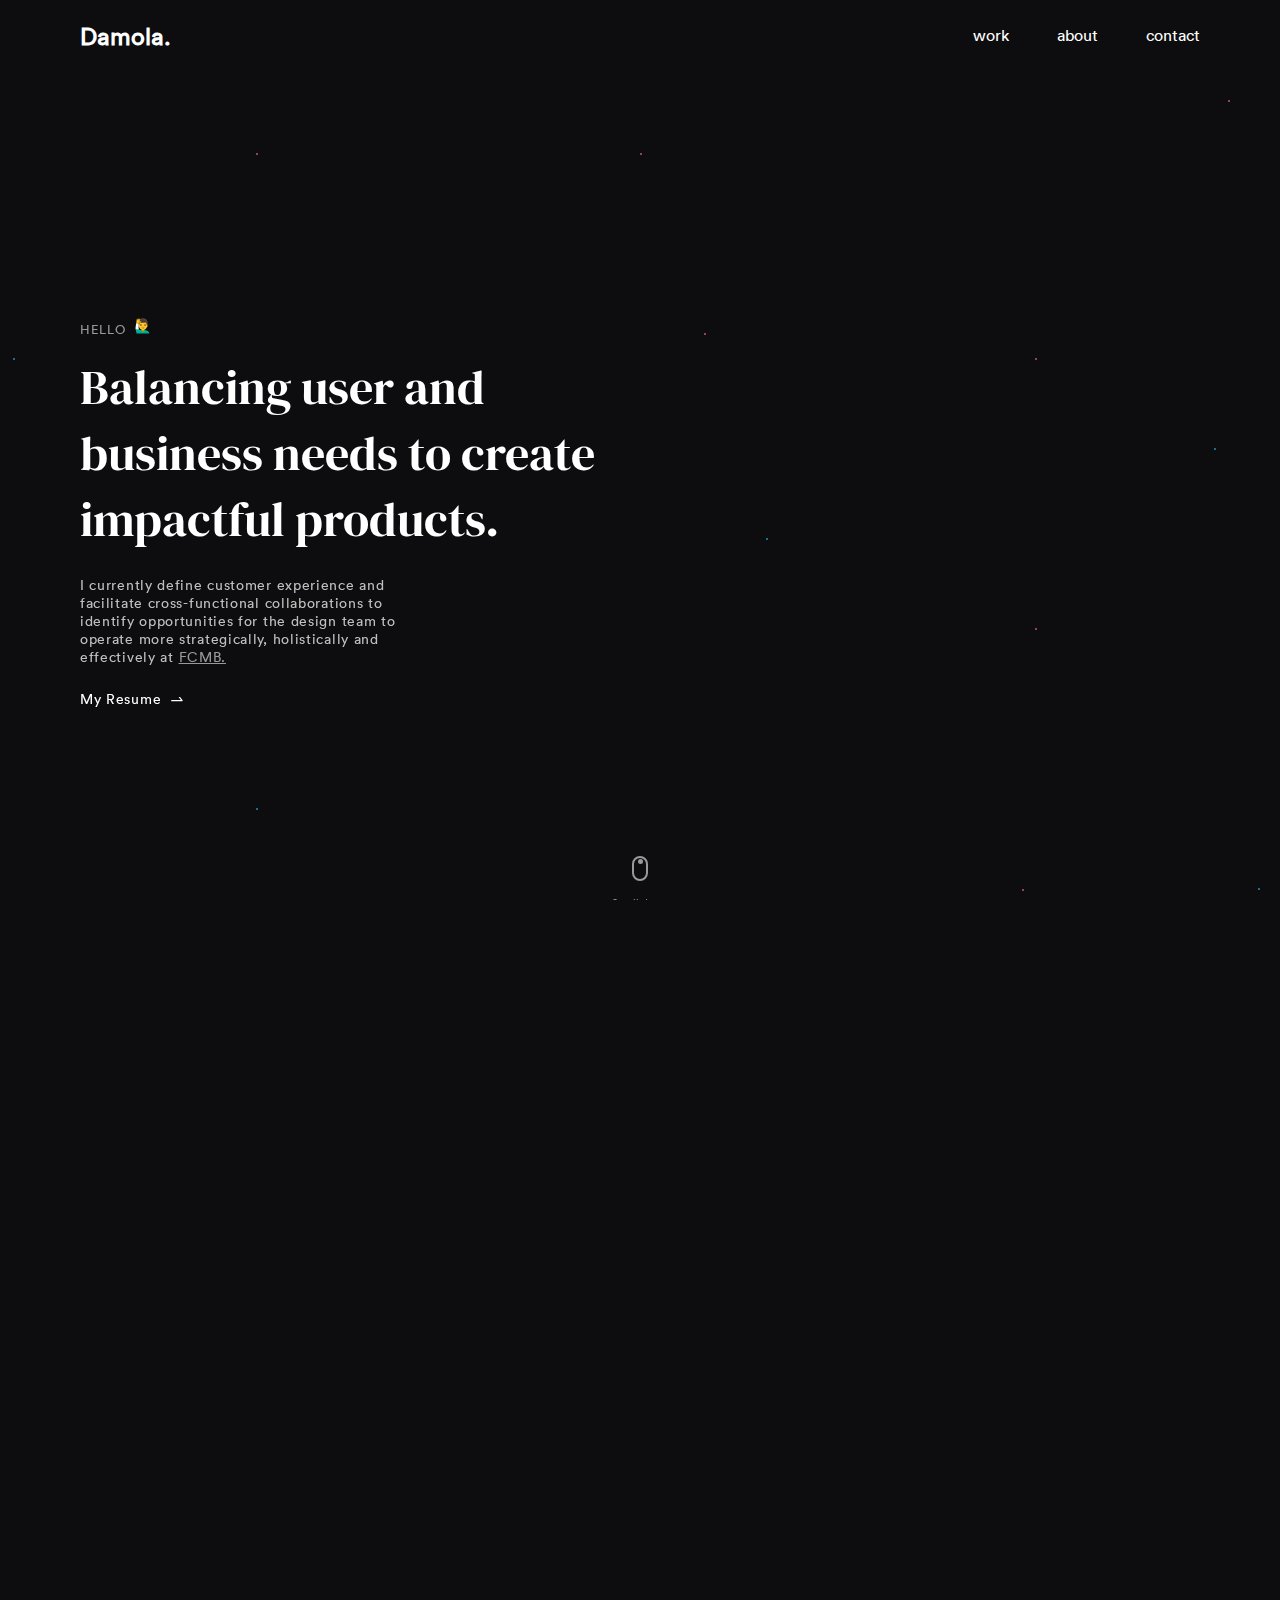
<file: index.html>
<!DOCTYPE html>
<html lang="en">

<head>
    <meta charset="UTF-8">
    <meta name="viewport" content="width=device-width, initial-scale=1.0">

    <!-- MOBILE VIEW BROWSER BAR CUSTOM COLOR -->
    <meta name="theme-color" content="#0d0d0f" />

    <meta name="msapplication-navbutton-color" content="#0d0d0f">

    <meta name="apple-mobile-web-app-capable" content="yes">

    <meta name="apple-mobile-web-app-status-bar-style" content="#0d0d0f">

    <link rel="stylesheet" href="./pages/homepage/scss/style.css" type="text/css" media="screen">
    <link href="https://unpkg.com/aos@2.3.1/dist/aos.css" rel="stylesheet">


    <title>Homepage</title>

</head>

<body>

    <!-- <div class="dots-wrap"> -->
        <div class="dot dot-one"></div>
        <div class="dot dot-two"></div>
        <div class="dot dot-three"></div>
        <div class="dot dot-four"></div>
        <div class="dot dot-five"></div>
        <div class="dot dot-six"></div>
        <div class="dot dot-seven"></div>
        <div class="dot dot-eight"></div>
        <div class="dot dot-nine"></div>
        <div class="dot dot-ten"></div>
        <div class="dot dot-eleven"></div>
        <div class="dot dot-twelve"></div>
        <div class="dot dot-thirteen"></div>
        <div class="dot dot-fouteen"></div>
        <div class="dot dot-fifteen"></div>
    <!-- </div> -->

    <header class="header-wrap">
        <div class="header__inner">
            <nav class="header">
                <a href="index.html" class="logo">Damola.</a>
                <input class="menu-btn" type="checkbox" id="menu-btn" />
                <label class="menu-icon" for="menu-btn" id="menu-icon"><span class="navicon"></span></label>
                <ul class="menu" id="menu">
                    <li><a class="link-one work-btn" href="#work">work</a></li>
                    <li><a class="link-two to-abt-btn" href="#about">about</a></li>
                    <li><a class="link-three contact-btn" href="#contact">contact</a></li>
                </ul>
            </nav>
        </div>
    </header>

    <!-- HERO -->
    <section class="hero-section-wrap">
        <section class="hero-section__inner">
            <div class="hero-section--content">
                <span class="hello-text-wrap">Hello <svg width="16" height="16" viewBox="0 0 16 16" fill="none"
                        class="hello-icon">
                        <path
                            d="M14.3963 15.5C14.3638 14.5888 13.625 13.3788 12.6688 12.8763C11.4113 12.215 9.80128 12 7.99878 12C6.88628 12 6.00128 12.3275 4.95503 11.9988C4.40003 11.8238 4.01628 11.5375 3.83378 10.9763L3.66878 10.47L0.652527 11.22C0.652527 11.22 1.28003 13.9563 1.59878 15.5H14.3963Z"
                            fill="url(#paint0_linear)" />
                        <path
                            d="M9.13377 11.26H6.86377V12.5075C6.86377 13.0713 7.32627 13.5288 7.89627 13.5288H8.10252C8.67252 13.5288 9.13502 13.0713 9.13502 12.5075V11.26H9.13377Z"
                            fill="#E59600" />
                        <path
                            d="M11.4162 6.30374H4.58374C3.84749 6.30374 3.245 6.94624 3.245 7.72999C3.245 8.51499 3.84749 9.15624 4.58374 9.15624H11.415C12.1512 9.15624 12.7537 8.51374 12.7537 7.72999C12.755 6.94624 12.1525 6.30374 11.4162 6.30374Z"
                            fill="#E59600" />
                        <path
                            d="M8 1.38376C5.825 1.38376 3.81 3.71001 3.81 7.05751C3.81 10.3875 5.88625 12.0338 8 12.0338C10.1137 12.0338 12.19 10.3875 12.19 7.05751C12.19 3.71001 10.175 1.38376 8 1.38376Z"
                            fill="#FFCA28" />
                        <path
                            d="M9.05249 9.51749C8.65374 9.75374 7.34874 9.75374 6.95124 9.51749C6.72249 9.38124 6.48874 9.58999 6.58374 9.79749C6.67749 10.0012 7.38999 10.475 8.00499 10.475C8.61999 10.475 9.32374 10.0012 9.41749 9.79749C9.51124 9.58999 9.28124 9.38124 9.05249 9.51749Z"
                            fill="#795548" />
                        <path
                            d="M8.48248 8.5075C8.46873 8.5025 8.45623 8.49875 8.44248 8.4975H7.55873C7.54498 8.49875 7.53123 8.5025 7.51873 8.5075C7.43873 8.54 7.39498 8.6225 7.43248 8.71125C7.46998 8.8 7.64623 9.0475 8.00123 9.0475C8.35623 9.0475 8.53248 8.79875 8.56998 8.71125C8.60623 8.6225 8.56248 8.54 8.48248 8.5075Z"
                            fill="#E59600" />
                        <path
                            d="M5.94499 7.98875C6.28533 7.98875 6.56123 7.70333 6.56123 7.35125C6.56123 6.99916 6.28533 6.71375 5.94499 6.71375C5.60464 6.71375 5.32874 6.99916 5.32874 7.35125C5.32874 7.70333 5.60464 7.98875 5.94499 7.98875Z"
                            fill="#404040" />
                        <path
                            d="M10.055 7.98875C10.3953 7.98875 10.6712 7.70333 10.6712 7.35125C10.6712 6.99916 10.3953 6.71375 10.055 6.71375C9.71463 6.71375 9.43872 6.99916 9.43872 7.35125C9.43872 7.70333 9.71463 7.98875 10.055 7.98875Z"
                            fill="#404040" />
                        <path
                            d="M11.01 6.34874C11.01 6.34749 10.7238 5.89749 10.06 5.89749C9.39626 5.89749 9.11001 6.34749 9.11001 6.34749V6.34874C9.08626 6.38124 9.07251 6.42124 9.07251 6.46374C9.07251 6.57249 9.16126 6.66124 9.26876 6.66124C9.29126 6.66124 9.34626 6.64499 9.35126 6.64249C9.74876 6.47874 10.06 6.47749 10.06 6.47749C10.06 6.47749 10.3688 6.47874 10.7663 6.64249C10.7713 6.64499 10.8263 6.66124 10.8488 6.66124C10.9575 6.66124 11.045 6.57249 11.045 6.46374C11.0488 6.41999 11.0338 6.37999 11.01 6.34874Z"
                            fill="#6D4C41" />
                        <path
                            d="M6.88501 6.34874C6.88626 6.34749 6.59876 5.89749 5.93626 5.89749C5.27376 5.89749 4.98626 6.34749 4.98626 6.34749L4.98751 6.34874C4.96376 6.38124 4.95001 6.42124 4.95001 6.46374C4.95001 6.57249 5.03876 6.66124 5.14751 6.66124C5.17001 6.66124 5.22501 6.64499 5.23001 6.64249C5.62751 6.47874 5.93876 6.47749 5.93876 6.47749C5.93876 6.47749 6.24751 6.47874 6.64501 6.64249C6.65001 6.64499 6.70501 6.66124 6.72751 6.66124C6.83626 6.66124 6.92501 6.57249 6.92501 6.46374C6.9234 6.42228 6.90948 6.38225 6.88501 6.34874Z"
                            fill="#6D4C41" />
                        <path
                            d="M8.00128 0.503754H7.99628C2.31628 0.533754 3.48003 7.02125 3.48003 7.02125C3.48003 7.02125 3.73503 7.69 3.85128 7.985C3.86753 8.0275 3.93003 8.0225 3.94003 7.97875C4.06128 7.43625 4.49753 5.5125 4.71753 4.92875C4.78053 4.7619 4.90019 4.62252 5.05558 4.535C5.21097 4.44747 5.3922 4.41739 5.56753 4.45C6.12378 4.55125 7.01128 4.67625 7.98878 4.67625H8.00878C8.98628 4.67625 9.87378 4.55125 10.43 4.45C10.7925 4.38375 11.15 4.585 11.2788 4.92875C11.4975 5.51125 11.9313 7.42375 12.0538 7.97375C12.0638 8.01875 12.1263 8.0225 12.1425 7.98L12.515 7.02125C12.5175 7.02125 13.68 0.533754 8.00128 0.503754Z"
                            fill="#543930" />
                        <path
                            d="M12.5175 7.02126C12.5175 7.02126 13.6813 0.533754 8.00125 0.503754H7.99625C7.9075 0.503754 7.82125 0.506254 7.73625 0.510004C7.5675 0.517504 7.40375 0.530004 7.24625 0.548754H7.24125C7.23 0.550004 7.22 0.552504 7.20875 0.553754C2.42875 1.155 3.48 7.02126 3.48 7.02126L3.8525 7.98126C3.86875 8.02376 3.93 8.02001 3.94 7.97501C4.0625 7.42626 4.4975 5.51126 4.7175 4.92876C4.78049 4.76191 4.90016 4.62252 5.05555 4.535C5.21094 4.44748 5.39216 4.41739 5.5675 4.45C6.12375 4.55125 7.01125 4.67626 7.98875 4.67626H8.00875C8.98625 4.67626 9.87375 4.55125 10.43 4.45C10.7925 4.38375 11.15 4.58501 11.2788 4.92876C11.4988 5.51376 11.935 7.44126 12.055 7.98126C12.065 8.02626 12.1263 8.03001 12.1425 7.98751C12.26 7.69251 12.5175 7.02126 12.5175 7.02126Z"
                            fill="url(#paint1_radial)" />
                        <path
                            d="M5.54124 3.92875C5.25374 3.9325 4.70874 4.36875 4.49124 4.64875C4.13624 5.10375 3.88499 6.0525 2.71499 5.6875C2.50624 5.62375 1.67249 5.48375 1.52874 5.4C1.43124 5.34375 1.17249 4.8825 1.33624 3.93875C1.39749 3.58 1.54374 2.7125 1.54374 2.7125L1.74999 1.35375C1.77624 1.125 1.93499 0.977504 2.15124 1.03125C2.32499 1.075 2.37374 1.23125 2.36124 1.435L2.31249 2.2525V2.2575C2.31249 2.29375 2.33874 2.32625 2.37624 2.33375C2.41749 2.34125 2.45749 2.315 2.46624 2.27375C2.52624 2 2.73374 1.04875 2.77999 0.880004C2.83499 0.682504 2.93874 0.525004 3.15999 0.573754C3.38124 0.621254 3.41624 0.851254 3.37874 1.0325C3.34249 1.2125 3.10624 2.46625 3.10624 2.46625C3.09749 2.51 3.12124 2.55125 3.16249 2.56125H3.16374C3.20249 2.57 3.24249 2.54375 3.25374 2.5025L3.76874 0.808754C3.82999 0.586254 4.01999 0.450004 4.22374 0.541254C4.38624 0.615004 4.42249 0.802504 4.37124 0.988754L3.93499 2.7175C3.92999 2.7375 3.93999 2.75875 3.95874 2.765H3.95999C3.97749 2.77 3.99749 2.76 4.00374 2.74125L4.59124 1.3225C4.66124 1.14375 4.81624 1.01875 4.98874 1.06375C5.20874 1.11875 5.27374 1.3425 5.19124 1.55625C5.19124 1.55625 4.62999 3.09 4.45249 3.5625C4.44999 3.57125 4.44624 3.58 4.44374 3.5875C4.44249 3.59 4.44124 3.59125 4.44124 3.5925C4.43682 3.60414 4.43527 3.61667 4.43672 3.62903C4.43817 3.6414 4.44258 3.65323 4.44957 3.66353C4.45656 3.67383 4.46592 3.68229 4.47688 3.68821C4.48783 3.69412 4.50005 3.69731 4.51249 3.6975C4.52499 3.6975 4.53749 3.69375 4.54999 3.68875C4.56124 3.6825 4.57249 3.6775 4.58249 3.67L4.59374 3.6625C4.77124 3.5525 4.93999 3.31125 5.21499 3.275C5.51499 3.235 5.70874 3.3475 5.77249 3.4775C5.82749 3.58625 5.82874 3.92375 5.54124 3.92875Z"
                            fill="url(#paint2_linear)" />
                        <path
                            d="M3.64001 10.3825C3.58001 10.14 3.55751 9.88998 3.57251 9.64123L3.65126 5.99373C3.65751 5.89373 3.60501 5.80373 3.52251 5.75873C3.49251 5.73998 3.45876 5.72623 3.42251 5.72123L1.42626 5.25873C1.29751 5.24248 1.17751 5.32748 1.15001 5.45373C1.15001 5.45373 0.633758 9.31873 0.596258 9.62748C0.558758 9.93623 0.461258 10.3075 0.562508 10.775L0.652508 11.2187L3.87626 11.1325L3.64001 10.3825Z"
                            fill="url(#paint3_linear)" />
                        <path
                            d="M4.47878 3.69C4.08878 3.7075 3.69878 3.75375 3.36003 3.9275C3.19003 4.01625 3.04003 4.13875 2.91253 4.285C2.81003 4.40125 2.72753 4.5325 2.65253 4.67375C2.65003 4.68 2.64378 4.68375 2.63878 4.68375C2.63003 4.68375 2.62503 4.6775 2.62378 4.67V4.66875C2.62378 4.665 2.73628 4.355 2.82878 4.22C2.94503 4.0475 3.10753 3.90375 3.29253 3.80125C3.47628 3.69875 3.67753 3.6325 3.88128 3.59875C4.07128 3.565 4.26253 3.555 4.45128 3.5625C4.44878 3.57125 4.44503 3.58 4.44253 3.5875C4.44128 3.59 4.44003 3.59125 4.44003 3.5925C4.42503 3.63375 4.44503 3.67375 4.47878 3.69Z"
                            fill="#EDA600" />
                        <defs>
                            <linearGradient id="paint0_linear" x1="7.5244" y1="10.5198" x2="7.5244" y2="14.6368"
                                gradientUnits="userSpaceOnUse">
                                <stop stop-color="#00BFA5" />
                                <stop offset="0.705" stop-color="#00B29A" />
                                <stop offset="1" stop-color="#00AB94" />
                            </linearGradient>
                            <!-- HAND -->
                            <radialGradient id="paint1_radial" cx="0" cy="0" r="1" gradientUnits="userSpaceOnUse"
                                gradientTransform="translate(7.99875 5.88719) scale(4.7615 5.37193)">
                                <stop offset="0.794" stop-color="#6D4C41" stop-opacity="0" />
                                <stop offset="1" stop-color="#6D4C41" />
                            </radialGradient>
                            <linearGradient id="paint2_linear" x1="4.06837" y1="1.24413" x2="3.07299" y2="5.5315"
                                gradientUnits="userSpaceOnUse">
                                <stop offset="0.5" stop-color="#FFCA28" />
                                <stop offset="1" stop-color="#FFB300" />
                            </linearGradient>
                            <!-- HAND -->
                            <!-- LONG HAND -->
                            <linearGradient id="paint3_linear" x1="2.19688" y1="10.3687" x2="2.19688" y2="19.4936"
                                gradientUnits="userSpaceOnUse">
                                <stop stop-color="#ffffff" />
                                <stop offset="0.705" stop-color="#ffffff" />
                                <stop offset="1" stop-color="#ffffff" />
                            </linearGradient>
                            <!-- LONG HAND -->
                        </defs>
                    </svg>
                </span>

                <h1 class="hero-header">
                    Balancing user and
                    <span class="block">business needs to create</span>
                    <span class="block">impactful products.</span>
                </h1>

                <p class="hero-sub-text">
                    I currently define customer experience and facilitate cross-functional
                    collaborations to identify opportunities for the design team to operate
                    more strategically, holistically and effectively at <a href=""
                        class="to-current-work-link">FCMB.</a>
                </p>

                <a href="" class="resume-link">my resume <svg width="16" height="16" viewBox="0 0 16 16" fill="none"
                        class="resume-icon">
                        <path
                            d="M13.6422 9.31563L11.0797 6.06563C11.033 6.00629 10.9734 5.95832 10.9055 5.92531C10.8375 5.89229 10.763 5.87509 10.6875 5.875H9.675C9.57031 5.875 9.5125 5.99531 9.57656 6.07812L11.8313 8.9375H2.375C2.30625 8.9375 2.25 8.99375 2.25 9.0625V10C2.25 10.0687 2.30625 10.125 2.375 10.125H13.2484C13.6672 10.125 13.9 9.64375 13.6422 9.31563Z"
                            fill="white" class="hero-arrow-icon" />
                    </svg>
                </a>
            </div>
        </section>
    </section>

    <div class="scroll-down-wrap scroll-down-btn">
        <div class="scroll-down"></div>
        <p class="scroll-down-text">scroll down</p>
        <div class="box">
            <!-- <span></span> -->
            <span></span>
            <span></span>
        </div>
    </div>

    <section class="process-section-wrap about-section">
        <h2 class="process-header">my process</h2>
        <div class="process-section__inner">
            <div class="process-card">
                <p class="process-card__header">Understand business needs</p>
                <p class="process-card-content">
                    I will work with you to define business goals, identify feasible technologies, define timelines and
                    help you achieve success.
                </p>
            </div>
            <div class="process-card">
                <p class="process-card__header">Plan product strategy</p>
                <p class="process-card-content">
                    I will work with you and other key stakeholders to prioritise objectives and formulate a proven
                    strategy.
                </p>
            </div>
            <div class="process-card">
                <p class="process-card__header">Research, ideate & design</p>
                <p class="process-card-content">
                    I turn qualitative and quantiative data into world-class, user friendly experiences that your
                    customers love.
                </p>
            </div>
        </div>
    </section>

    <section class="projects-section work-section">
        <h2 class="section-main-header">Selected Projects.</h2>

        <div class="project-card-wrap">

            <!-- PROJECT ONE -->
            <div class="project-card projcard-one">
                <div class="project-card-content">
                    <div class="app-name-wrap">
                        <div class="app-name__bg proj-one">
                            <p class="app-name">Mobile App</p>
                        </div>
                        <div class="app-name__bg proj-one">
                            <p class="app-name">Cryptocurrency</p>
                        </div>
                    </div>

                    <p class="project-name">01/ <span class="bold">Orzo</span></p>

                    <p class="project-summary">
                        Working closely with a product manager, I was the lead designer for ideation and design of a
                        cryptocurrency wallet mobile app. The prototype aims to help developers build a proof-of-concept
                        iOS app, and to bring the vision to life for potential investors.
                    </p>

                    <a href="./case-one.html" class="case-study-link">View Case Study <svg width="16" height="16"
                            viewBox="0 0 16 16" fill="none" class="resume-icon">
                            <path
                                d="M13.6422 9.31563L11.0797 6.06563C11.033 6.00629 10.9734 5.95832 10.9055 5.92531C10.8375 5.89229 10.763 5.87509 10.6875 5.875H9.675C9.57031 5.875 9.5125 5.99531 9.57656 6.07812L11.8313 8.9375H2.375C2.30625 8.9375 2.25 8.99375 2.25 9.0625V10C2.25 10.0687 2.30625 10.125 2.375 10.125H13.2484C13.6672 10.125 13.9 9.64375 13.6422 9.31563Z"
                                fill="white" class="case-study-icon" />
                        </svg>
                    </a>
                </div>
                <img src="../../assets/bitmaps/proj-one.jpg" alt="project image" class="project-card-image"
                    loading="lazy">
            </div>

            <!-- PROJECT TWO -->
            <div class="project-card projcard-two">
                <div class="project-card-content">
                    <div class="app-name-wrap">
                        <div class="app-name__bg proj-two">
                            <p class="app-name">Mobile App</p>
                        </div>
                        <div class="app-name__bg proj-two">
                            <p class="app-name">Transportation</p>
                        </div>
                    </div>

                    <p class="project-name">02/ <span class="bold">Bike Ride</span></p>

                    <p class="project-summary">
                        Starting from scratch on a well-established industry, I delivered a prototype mobile app that
                        stood out from the entire industry. The prototype also helped their developers build a
                        proof-of-concept iOS app, and to bring the vision to life for potential investors.
                    </p>

                    <p class="case-study-link">Coming Soon</p>
                </div>
                <img src="../../assets/bitmaps/proj-two.jpg" alt="project image" class="project-card-image"
                    loading="lazy">
            </div>

            <!-- PROJECT THREE -->
            <div class="project-card projcard-three">
                <div class="project-card-content">
                    <div class="app-name-wrap">
                        <div class="app-name__bg proj-three">
                            <p class="app-name">Mobile App</p>
                        </div>
                        <div class="app-name__bg proj-three">
                            <p class="app-name">Food</p>
                        </div>
                    </div>

                    <p class="project-name">03/ <span class="bold">Divine Catering</span></p>

                    <p class="project-summary">
                        Starting from scratch on a well-established industry, I delivered a prototype mobile app that
                        stood out from the entire industry. The prototype also helped their developers build a
                        proof-of-concept iOS app, and to bring the vision to life for potential investors.
                    </p>

                    <p class="case-study-link">Coming Soon</p>
                </div>
                <img src="../../assets/bitmaps/proj-three.jpg" alt="project image" class="project-card-image"
                    loading="lazy">
            </div>
        </div>
    </section>

    <!-- WORK EXPERIENCE -->
    <section class="projects-section work-exp-section">
        <h2 class="section-main-header">Work Experience</h2>

        <div class="work-sect-container">
            <div class="work-stepper-wrap">
                <div class="step-container">
                    <div class="circle-wrap">
                        <div class="circle__inner"></div>
                    </div>
                    <div class="text-wrap">
                        <p class="step-text-header">Upwork.com</p>
                        <p class="step-text-position">UX Designer</p>
                        <p class="step-text-date">July 2016 - Present</p>
                        <p class="step-text-location">California, United States | Freelance - Remote</p>
                    </div>
                </div>
                <div class="horizontal-divider"></div>
                <div class="step-container">
                    <div class="circle-wrap">
                        <div class="circle__inner"></div>
                    </div>
                    <div class="text-wrap">
                        <p class="step-text-header">Conectar LLC</p>
                        <p class="step-text-position">Lead Product Designer</p>
                        <p class="step-text-date">April 2018 - March 2020</p>
                        <p class="step-text-location">Moscow City, Russia | Fulltime - Remote</p>
                    </div>
                </div>
                <div class="horizontal-divider"></div>
                <div class="step-container">
                    <div class="circle-wrap current-work-wrap">
                        <div class="circle__inner current-work__inner"></div>
                    </div>
                    <div class="text-wrap">
                        <p class="step-text-header">First City Monument Bank</p>
                        <p class="step-text-position">Product Designer & CX Architect</p>
                        <p class="step-text-date">March 2020 - Present</p>
                        <p class="step-text-location">Lagos, Nigeria | Fulltime - Onsite</p>
                    </div>
                </div>
            </div>
        </div>

    </section>

    <!-- TESTIMONIAL -->
    <section class="testimonial-section testim" id="testim">

        <div class="wrap">

            <div class="arrows-wrap">

                <button id="left-arrow" class="arrow-btn left">
                    <svg width="32" height="32" viewBox="0 0 32 32" fill="none" class="slide-arrow-icon">
                        <path fill-rule="evenodd" clip-rule="evenodd"
                            d="M11.708 22.7082C11.6151 22.8013 11.5048 22.8752 11.3833 22.9256C11.2618 22.976 11.1315 23.002 11 23.002C10.8685 23.002 10.7382 22.976 10.6167 22.9256C10.4952 22.8752 10.3849 22.8013 10.292 22.7082L4.292 16.7082C4.19887 16.6153 4.12499 16.5049 4.07457 16.3834C4.02416 16.2619 3.99821 16.1317 3.99821 16.0002C3.99821 15.8686 4.02416 15.7384 4.07457 15.6169C4.12499 15.4954 4.19887 15.3851 4.292 15.2922L10.292 9.29217C10.4798 9.10439 10.7344 8.9989 11 8.9989C11.2655 8.9989 11.5202 9.10439 11.708 9.29217C11.8958 9.47994 12.0013 9.73462 12.0013 10.0002C12.0013 10.2657 11.8958 10.5204 11.708 10.7082L6.414 16.0002L11.708 21.2922C11.8011 21.3851 11.875 21.4954 11.9254 21.6169C11.9758 21.7384 12.0018 21.8686 12.0018 22.0002C12.0018 22.1317 11.9758 22.2619 11.9254 22.3834C11.875 22.5049 11.8011 22.6153 11.708 22.7082Z"
                            fill="#808080" class="slider-arrow" />
                        <path fill-rule="evenodd" clip-rule="evenodd"
                            d="M28 16C28 16.2652 27.8946 16.5196 27.7071 16.7071C27.5196 16.8946 27.2652 17 27 17L6 17C5.73478 17 5.48043 16.8946 5.29289 16.7071C5.10536 16.5196 5 16.2652 5 16C5 15.7348 5.10536 15.4804 5.29289 15.2929C5.48043 15.1054 5.73478 15 6 15L27 15C27.2652 15 27.5196 15.1054 27.7071 15.2929C27.8946 15.4804 28 15.7348 28 16Z"
                            fill="#808080" class="slider-arrow" />
                    </svg>

                </button>
                <button id="right-arrow" class="arrow-btn">
                    <svg width="32" height="32" viewBox="0 0 32 32" fill="none">
                        <path fill-rule="evenodd" clip-rule="evenodd"
                            d="M20.292 9.29183C20.3849 9.19871 20.4952 9.12482 20.6167 9.07441C20.7382 9.024 20.8685 8.99805 21 8.99805C21.1315 8.99805 21.2618 9.024 21.3833 9.07441C21.5048 9.12482 21.6151 9.19871 21.708 9.29183L27.708 15.2918C27.8011 15.3847 27.875 15.4951 27.9254 15.6166C27.9758 15.7381 28.0018 15.8683 28.0018 15.9998C28.0018 16.1314 27.9758 16.2616 27.9254 16.3831C27.875 16.5046 27.8011 16.6149 27.708 16.7078L21.708 22.7078C21.5202 22.8956 21.2656 23.0011 21 23.0011C20.7345 23.0011 20.4798 22.8956 20.292 22.7078C20.1042 22.5201 19.9987 22.2654 19.9987 21.9998C19.9987 21.7343 20.1042 21.4796 20.292 21.2918L25.586 15.9998L20.292 10.7078C20.1989 10.6149 20.125 10.5046 20.0746 10.3831C20.0242 10.2616 19.9982 10.1314 19.9982 9.99983C19.9982 9.8683 20.0242 9.73806 20.0746 9.61657C20.125 9.49508 20.1989 9.38473 20.292 9.29183Z"
                            fill="#808080" class="slider-arrow" />
                        <path fill-rule="evenodd" clip-rule="evenodd"
                            d="M4 16C4 15.7348 4.10536 15.4804 4.29289 15.2929C4.48043 15.1054 4.73478 15 5 15H26C26.2652 15 26.5196 15.1054 26.7071 15.2929C26.8946 15.4804 27 15.7348 27 16C27 16.2652 26.8946 16.5196 26.7071 16.7071C26.5196 16.8946 26.2652 17 26 17H5C4.73478 17 4.48043 16.8946 4.29289 16.7071C4.10536 16.5196 4 16.2652 4 16Z"
                            fill="#808080" class="slider-arrow" />
                    </svg>

                </button>
            </div>
            <ul id="testim-dots" class="dots">
                <li class="dot active"></li>

                <li class="dot"></li>

                <li class="dot"></li>

                <li class="dot"></li>

                <li class="dot"></li>
            </ul>
            <div id="testim-content" class="cont">

                <div class="active testim-content-wrap">
                    <div class="img">
                        <img src="../../assets/bitmaps/slide-1.jpg" class="slide-img" alt="">
                        <img src="../../assets/bitmaps/slide-image-design.png" class="img-design" alt="">
                    </div>
                    <div class="test-slide-content">
                        <h2>“John has helped our business deliver incredible results, leading success for our UI & UX”
                        </h2>
                        <p>Lorem ipsum dolor sit amet, consectetur adipiscing elit. Sed semper, sapien sit amet
                            scelerisque laoreet, eros justo congue neque, in maximus tellus velit vitae lacus. Nam
                            dapibus augue ante, molestie malesuada est ullamcorper vel. Fusce purus ipsum, gravida ut
                            tempus id, aliquam a orci.
                        </p>
                        <p>Tunji Ogunoye | <span class="italic">Founding Partner, ForthCanvas</span>
                        </p>
                    </div>
                </div>

                <div class="testim-content-wrap">
                    <div class="img">
                        <img src="../../assets/bitmaps/slide-2.jpg" class="slide-img" alt="">
                        <img src="../../assets/bitmaps/slide-image-design.png" class="img-design" alt="">
                    </div>
                    <div class="test-slide-content">
                        <h2>“John has helped our business deliver incredible results, leading success for our UI & UX”
                        </h2>
                        <p>Lorem ipsum dolor sit amet, consectetur adipiscing elit. Sed semper, sapien sit amet
                            scelerisque laoreet, eros justo congue neque, in maximus tellus velit vitae lacus. Nam
                            dapibus augue ante, molestie malesuada est ullamcorper vel. Fusce purus ipsum, gravida ut
                            tempus id, aliquam a orci.
                        </p>
                        <p>Tunji Ogunoye | <span class="italic">Founding Partner, ForthCanvas</span>
                        </p>
                    </div>
                </div>

                <div class="testim-content-wrap">
                    <div class="img">
                        <img src="../../assets/bitmaps/slide-3.jpg" class="slide-img" alt="">
                        <img src="../../assets/bitmaps/slide-image-design.png" class="img-design" alt="">
                    </div>
                    <div class="test-slide-content">
                        <h2>“John has helped our business deliver incredible results, leading success for our UI & UX”
                        </h2>
                        <p>Lorem ipsum dolor sit amet, consectetur adipiscing elit. Sed semper, sapien sit amet
                            scelerisque laoreet, eros justo congue neque, in maximus tellus velit vitae lacus. Nam
                            dapibus augue ante, molestie malesuada est ullamcorper vel. Fusce purus ipsum, gravida ut
                            tempus id, aliquam a orci.
                        </p>
                        <p>Tunji Ogunoye | <span class="italic">Founding Partner, ForthCanvas</span>
                        </p>
                    </div>
                </div>

                <div class="testim-content-wrap">
                    <div class="img">
                        <img src="../../assets/bitmaps/slide-4.jpg" class="slide-img" alt="">
                        <img src="../../assets/bitmaps/slide-image-design.png" class="img-design" alt="">
                    </div>
                    <div class="test-slide-content">
                        <h2>“John has helped our business deliver incredible results, leading success for our UI & UX”
                        </h2>
                        <p>Lorem ipsum dolor sit amet, consectetur adipiscing elit. Sed semper, sapien sit amet
                            scelerisque laoreet, eros justo congue neque, in maximus tellus velit vitae lacus. Nam
                            dapibus augue ante, molestie malesuada est ullamcorper vel. Fusce purus ipsum, gravida ut
                            tempus id, aliquam a orci.
                        </p>
                        <p>Tunji Ogunoye | <span class="italic">Founding Partner, ForthCanvas</span>
                        </p>
                    </div>
                </div>

                <div class="testim-content-wrap">
                    <div class="img">
                        <img src="../../assets/bitmaps/slide-2.jpg" class="slide-img" alt="">
                        <img src="../../assets/bitmaps/slide-image-design.png" class="img-design" alt="">
                    </div>
                    <div class="test-slide-content">
                        <h2>“John has helped our business deliver incredible results, leading success for our UI & UX”
                        </h2>
                        <p>Lorem ipsum dolor sit amet, consectetur adipiscing elit. Sed semper, sapien sit amet
                            scelerisque laoreet, eros justo congue neque, in maximus tellus velit vitae lacus. Nam
                            dapibus augue ante, molestie malesuada est ullamcorper vel. Fusce purus ipsum, gravida ut
                            tempus id, aliquam a orci.
                        </p>
                        <p>Tunji Ogunoye | <span class="italic">Founding Partner, ForthCanvas</span>
                        </p>
                    </div>
                </div>

            </div>

        </div>

    </section>

    <!-- WORK TOGETHER -->
    <section class="collabo-section-wrap contact-section">
        <h2 class="work-together-header">Let’s work together <span class="block">on your next project.</span></h2>

        <p class="work-email-label">Email Address</p>
        <a href="mailto:akinleyedamola@gmail.com" class="work-email">akinleyedamola@gmail.com</a>
    </section>


    <!-- FOOTER SECTION -->
    <footer class="footer-section-wrapper">
        <div class="footer-section__inner">
            <div class="footer-socials-wrap">
                <!-- DRIBBBLE -->
                <a href="#0" class="social-link">
                    <svg width="16" height="16" viewBox="0 0 16 16" fill="none">
                        <path
                            d="M8.00004 14.6666C11.6819 14.6666 14.6667 11.6819 14.6667 7.99998C14.6667 4.31808 11.6819 1.33331 8.00004 1.33331C4.31814 1.33331 1.33337 4.31808 1.33337 7.99998C1.33337 11.6819 4.31814 14.6666 8.00004 14.6666Z"
                            stroke="#999999" stroke-width="2" stroke-linecap="round" stroke-linejoin="round"
                            class="drib-icon" />
                        <path
                            d="M14.5 8.55998C12.1667 7.93998 10.08 8.01331 8.54 8.55998C6.82 9.17331 5.2 10.4666 3.58 12.7733M5.70667 1.83331C8.62 5.85331 9.72 8.11331 11.06 13.6466L5.70667 1.83331ZM12.7533 3.39331C10.2733 6.29331 6.79333 7.16665 1.5 7.29331L12.7533 3.39331Z"
                            stroke="#999999" stroke-width="2" stroke-linecap="round" stroke-linejoin="round"
                            class="drib-icon" />
                    </svg>

                </a>

                <!-- linkedin -->
                <a href="#0" class="social-link">
                    <svg width="16" height="16" viewBox="0 0 16 16" fill="none">
                        <g clip-path="url(#clip0)">
                            <path
                                d="M4.134 14H1.2315V4.653H4.134V14ZM2.681 3.378C1.753 3.378 1 2.609 1 1.681C1 1.23517 1.1771 0.807602 1.49235 0.492353C1.8076 0.177105 2.23517 0 2.681 0C3.12683 0 3.5544 0.177105 3.86965 0.492353C4.1849 0.807602 4.362 1.23517 4.362 1.681C4.362 2.609 3.609 3.378 2.681 3.378ZM14.997 14H12.101V9.45C12.101 8.3655 12.079 6.975 10.592 6.975C9.083 6.975 8.8515 8.153 8.8515 9.372V14H5.952V4.653H8.7355V5.928H8.776C9.1635 5.1935 10.11 4.4185 11.522 4.4185C14.4595 4.4185 14.9995 6.353 14.9995 8.8655V14H14.997Z"
                                fill="#999999" class="social-icon" />
                        </g>
                        <defs>
                            <clipPath id="clip0">
                                <rect width="16" height="16" fill="white" class="social-icon" />
                            </clipPath>
                        </defs>
                    </svg>

                </a>

                <!-- TWITTER -->
                <a href="#0" class="social-link">
                    <svg width="16" height="16" viewBox="0 0 16 16" fill="none">
                        <path
                            d="M5.52198 13.5087C10.5533 13.5087 13.306 9.33602 13.306 5.72402C13.306 5.60669 13.306 5.48935 13.3006 5.37202C13.8367 4.98357 14.2993 4.50272 14.6666 3.95202C14.1664 4.17304 13.6362 4.31885 13.0933 4.38469C13.6653 4.04221 14.0936 3.50377 14.2986 2.86935C13.761 3.18833 13.1724 3.41227 12.5586 3.53135C12.3032 3.25841 11.9944 3.04082 11.6514 2.89209C11.3084 2.74336 10.9385 2.66664 10.5646 2.66669C9.83882 2.66722 9.14288 2.95578 8.62964 3.46902C8.11641 3.98225 7.82784 4.6782 7.82731 5.40402C7.82731 5.61735 7.85398 5.82535 7.89665 6.02802C6.80858 5.97338 5.74416 5.69052 4.7725 5.1978C3.80085 4.70508 2.94368 4.01352 2.25665 3.16802C1.9075 3.77106 1.80092 4.48436 1.95854 5.16312C2.11615 5.84187 2.52616 6.43522 3.10531 6.82269C2.67136 6.80766 2.24704 6.69073 1.86665 6.48135V6.51869C1.86723 7.15022 2.0858 7.7622 2.48542 8.25121C2.88504 8.74023 3.44122 9.07632 4.05998 9.20269C3.82548 9.26737 3.58323 9.29967 3.33998 9.29869C3.16331 9.29869 2.99265 9.28269 2.82665 9.25069C3.00107 9.79455 3.34132 10.2702 3.7997 10.6109C4.25808 10.9517 4.81159 11.1404 5.38265 11.1507C4.41368 11.9124 3.21649 12.3257 1.98398 12.324C1.76531 12.324 1.54665 12.3134 1.33331 12.2867C2.58445 13.0851 4.0378 13.5091 5.52198 13.5087Z"
                            fill="#999999" class="social-icon" />
                    </svg>

                </a>

                <!-- BEHANCE -->
                <a href="#0" class="social-link">
                    <svg width="16" height="16" viewBox="0 0 16 16" fill="none">
                        <g clip-path="url(#clip0)">
                            <path
                                d="M4.62501 3.0025C5.09401 3.0025 5.51801 3.0415 5.90651 3.1275C6.28951 3.2135 6.62001 3.3465 6.89601 3.534C7.16951 3.7215 7.38301 3.9665 7.53651 4.2815C7.68501 4.594 7.76301 4.982 7.76301 5.435C7.76301 5.927 7.64851 6.3415 7.42451 6.6745C7.19801 7.008 6.86701 7.2735 6.42201 7.487C7.02601 7.6615 7.47401 7.966 7.77101 8.401C8.07051 8.841 8.21351 9.367 8.21351 9.974C8.21351 10.474 8.12751 10.901 7.94001 11.2605C7.75998 11.6197 7.49434 11.9292 7.16651 12.1615C6.84601 12.3935 6.46601 12.56 6.05451 12.672C5.63928 12.7841 5.21111 12.8411 4.78101 12.8415H-0.000488281V3.008H4.62451L4.62501 3.0025ZM11.2945 11.1095C11.586 11.396 12.008 11.539 12.5575 11.539C12.9505 11.539 13.2895 11.44 13.5755 11.2395C13.8595 11.047 14.0285 10.833 14.0965 10.6145H15.8205C15.5525 11.466 15.1225 12.0805 14.555 12.448C13.9875 12.8205 13.3 13 12.503 13C11.943 13 11.4455 12.914 10.9875 12.7345C10.5562 12.5645 10.1657 12.3053 9.84151 11.974C9.53151 11.6485 9.29201 11.255 9.12251 10.7945C8.95301 10.334 8.87251 9.8285 8.87251 9.2815C8.87251 8.745 8.96351 8.2555 9.14351 7.7945C9.31094 7.35185 9.56412 6.9466 9.88851 6.602C10.219 6.261 10.597 6.0055 11.0475 5.805C11.4955 5.6045 11.98 5.516 12.5265 5.516C13.1335 5.516 13.654 5.6255 14.1125 5.865C14.5482 6.08678 14.927 6.40584 15.2195 6.7975C15.514 7.188 15.7195 7.6385 15.847 8.1465C15.9745 8.6465 16.0135 9.1725 15.9875 9.7325H10.86C10.86 10.2925 11.0475 10.821 11.334 11.1075L11.2795 11.1285L11.2945 11.1095ZM4.46601 11.143C4.67701 11.143 4.88001 11.122 5.07001 11.0805C5.25013 11.0451 5.42229 10.9772 5.57801 10.88C5.71851 10.7915 5.83851 10.661 5.92701 10.492C6.01301 10.333 6.05201 10.112 6.05201 9.8515C6.05201 9.3515 5.90601 8.992 5.62501 8.7735C5.33851 8.56 4.96601 8.453 4.50001 8.453H2.15901V11.1535H4.46651V11.1325L4.46601 11.143ZM13.539 7.3775C13.302 7.1195 12.9115 6.9815 12.432 6.9815C12.122 6.9815 11.8645 7.031 11.656 7.1405C11.4645 7.23404 11.2955 7.36814 11.161 7.5335C11.0412 7.68078 10.9525 7.8509 10.9005 8.0335C10.854 8.18786 10.8244 8.34678 10.812 8.5075H13.9865C13.9395 8.0075 13.765 7.6405 13.5335 7.38V7.388L13.539 7.3775ZM4.34651 6.966C4.72951 6.966 5.04701 6.8775 5.29701 6.6925C5.54701 6.513 5.66701 6.2105 5.66701 5.7995C5.66701 5.5705 5.62001 5.383 5.54701 5.237C5.46596 5.09735 5.35133 4.98014 5.21351 4.896C5.06465 4.80981 4.90131 4.75152 4.73151 4.724C4.54693 4.68908 4.35935 4.6725 4.17151 4.6745H2.15351V6.966H4.34651ZM10.4115 3.6615H14.3905V4.63H10.4115V3.6535V3.6615Z"
                                fill="#999999" class="social-icon" />
                        </g>
                        <defs>
                            <clipPath id="clip0">
                                <rect width="16" height="16" fill="white" class="social-icon" />
                            </clipPath>
                        </defs>
                    </svg>

                </a>
            </div>
            <div class="footer-copyright-wrap">
                <p class="copyright-text">&copy;
                    <script>document.write(new Date().getFullYear());</script> All rights reserved. <span class="white">
                        – Designed & Developed by Damola Akinleye</span>
                </p>
            </div>
        </div>
    </footer>


    <script src="https://unpkg.com/aos@2.3.1/dist/aos.js"></script>
    <script src="./pages/homepage/index.js"></script>
    <script>
        AOS.init();
    </script>
</body>

</html>
</file>
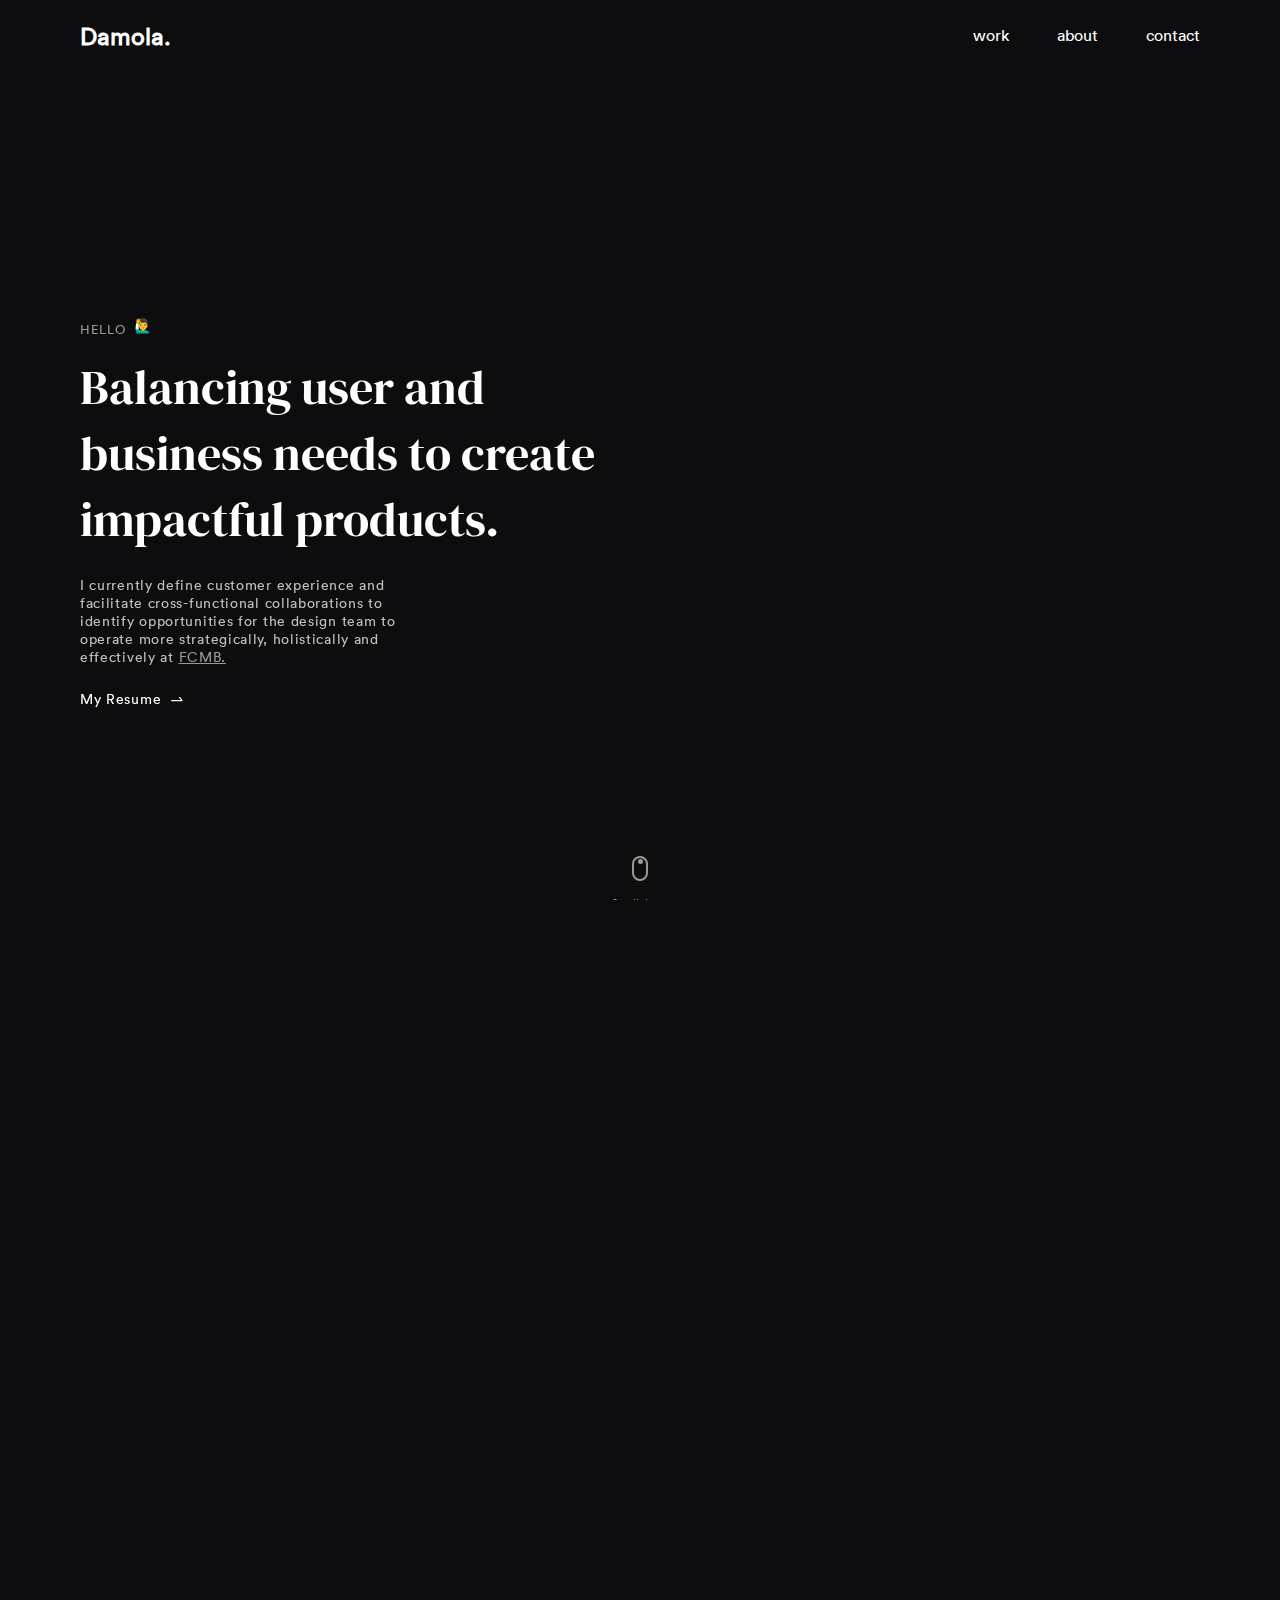
<file: pages/homepage/index.html>
<!DOCTYPE html>
<html lang="en">

<head>
    <meta charset="UTF-8">
    <meta name="viewport" content="width=device-width, initial-scale=1.0">

    <!-- MOBILE VIEW BROWSER BAR CUSTOM COLOR -->
    <meta name="theme-color" content="#00E0C7" />

    <meta name="msapplication-navbutton-color" content="#00E0C7">

    <meta name="apple-mobile-web-app-capable" content="yes">

    <meta name="apple-mobile-web-app-status-bar-style" content="#00E0C7">

    <link rel="stylesheet" href="./scss/style.css" type="text/css" media="screen">
    <link href="https://unpkg.com/aos@2.3.1/dist/aos.css" rel="stylesheet">


    <title>Homepage</title>

</head>

<body>

    <header class="header-wrap">
        <div class="header__inner">
            <nav class="header">
                <a href="index.html" class="logo">Damola.</a>
                <input class="menu-btn" type="checkbox" id="menu-btn" />
                <label class="menu-icon" for="menu-btn" id="menu-icon"><span class="navicon"></span></label>
                <ul class="menu" id="menu">
                    <li><a class="link-one work-btn" href="#work">work</a></li>
                    <li><a class="link-two to-abt-btn" href="#about">about</a></li>
                    <li><a class="link-three contact-btn" href="#contact">contact</a></li>
                </ul>
            </nav>
        </div>
    </header>

    <!-- HERO -->
    <section class="hero-section-wrap">
        <section class="hero-section__inner">
            <div class="hero-section--content">
                <span class="hello-text-wrap">Hello <svg width="16" height="16" viewBox="0 0 16 16" fill="none"
                        class="hello-icon">
                        <path
                            d="M14.3963 15.5C14.3638 14.5888 13.625 13.3788 12.6688 12.8763C11.4113 12.215 9.80128 12 7.99878 12C6.88628 12 6.00128 12.3275 4.95503 11.9988C4.40003 11.8238 4.01628 11.5375 3.83378 10.9763L3.66878 10.47L0.652527 11.22C0.652527 11.22 1.28003 13.9563 1.59878 15.5H14.3963Z"
                            fill="url(#paint0_linear)" />
                        <path
                            d="M9.13377 11.26H6.86377V12.5075C6.86377 13.0713 7.32627 13.5288 7.89627 13.5288H8.10252C8.67252 13.5288 9.13502 13.0713 9.13502 12.5075V11.26H9.13377Z"
                            fill="#E59600" />
                        <path
                            d="M11.4162 6.30374H4.58374C3.84749 6.30374 3.245 6.94624 3.245 7.72999C3.245 8.51499 3.84749 9.15624 4.58374 9.15624H11.415C12.1512 9.15624 12.7537 8.51374 12.7537 7.72999C12.755 6.94624 12.1525 6.30374 11.4162 6.30374Z"
                            fill="#E59600" />
                        <path
                            d="M8 1.38376C5.825 1.38376 3.81 3.71001 3.81 7.05751C3.81 10.3875 5.88625 12.0338 8 12.0338C10.1137 12.0338 12.19 10.3875 12.19 7.05751C12.19 3.71001 10.175 1.38376 8 1.38376Z"
                            fill="#FFCA28" />
                        <path
                            d="M9.05249 9.51749C8.65374 9.75374 7.34874 9.75374 6.95124 9.51749C6.72249 9.38124 6.48874 9.58999 6.58374 9.79749C6.67749 10.0012 7.38999 10.475 8.00499 10.475C8.61999 10.475 9.32374 10.0012 9.41749 9.79749C9.51124 9.58999 9.28124 9.38124 9.05249 9.51749Z"
                            fill="#795548" />
                        <path
                            d="M8.48248 8.5075C8.46873 8.5025 8.45623 8.49875 8.44248 8.4975H7.55873C7.54498 8.49875 7.53123 8.5025 7.51873 8.5075C7.43873 8.54 7.39498 8.6225 7.43248 8.71125C7.46998 8.8 7.64623 9.0475 8.00123 9.0475C8.35623 9.0475 8.53248 8.79875 8.56998 8.71125C8.60623 8.6225 8.56248 8.54 8.48248 8.5075Z"
                            fill="#E59600" />
                        <path
                            d="M5.94499 7.98875C6.28533 7.98875 6.56123 7.70333 6.56123 7.35125C6.56123 6.99916 6.28533 6.71375 5.94499 6.71375C5.60464 6.71375 5.32874 6.99916 5.32874 7.35125C5.32874 7.70333 5.60464 7.98875 5.94499 7.98875Z"
                            fill="#404040" />
                        <path
                            d="M10.055 7.98875C10.3953 7.98875 10.6712 7.70333 10.6712 7.35125C10.6712 6.99916 10.3953 6.71375 10.055 6.71375C9.71463 6.71375 9.43872 6.99916 9.43872 7.35125C9.43872 7.70333 9.71463 7.98875 10.055 7.98875Z"
                            fill="#404040" />
                        <path
                            d="M11.01 6.34874C11.01 6.34749 10.7238 5.89749 10.06 5.89749C9.39626 5.89749 9.11001 6.34749 9.11001 6.34749V6.34874C9.08626 6.38124 9.07251 6.42124 9.07251 6.46374C9.07251 6.57249 9.16126 6.66124 9.26876 6.66124C9.29126 6.66124 9.34626 6.64499 9.35126 6.64249C9.74876 6.47874 10.06 6.47749 10.06 6.47749C10.06 6.47749 10.3688 6.47874 10.7663 6.64249C10.7713 6.64499 10.8263 6.66124 10.8488 6.66124C10.9575 6.66124 11.045 6.57249 11.045 6.46374C11.0488 6.41999 11.0338 6.37999 11.01 6.34874Z"
                            fill="#6D4C41" />
                        <path
                            d="M6.88501 6.34874C6.88626 6.34749 6.59876 5.89749 5.93626 5.89749C5.27376 5.89749 4.98626 6.34749 4.98626 6.34749L4.98751 6.34874C4.96376 6.38124 4.95001 6.42124 4.95001 6.46374C4.95001 6.57249 5.03876 6.66124 5.14751 6.66124C5.17001 6.66124 5.22501 6.64499 5.23001 6.64249C5.62751 6.47874 5.93876 6.47749 5.93876 6.47749C5.93876 6.47749 6.24751 6.47874 6.64501 6.64249C6.65001 6.64499 6.70501 6.66124 6.72751 6.66124C6.83626 6.66124 6.92501 6.57249 6.92501 6.46374C6.9234 6.42228 6.90948 6.38225 6.88501 6.34874Z"
                            fill="#6D4C41" />
                        <path
                            d="M8.00128 0.503754H7.99628C2.31628 0.533754 3.48003 7.02125 3.48003 7.02125C3.48003 7.02125 3.73503 7.69 3.85128 7.985C3.86753 8.0275 3.93003 8.0225 3.94003 7.97875C4.06128 7.43625 4.49753 5.5125 4.71753 4.92875C4.78053 4.7619 4.90019 4.62252 5.05558 4.535C5.21097 4.44747 5.3922 4.41739 5.56753 4.45C6.12378 4.55125 7.01128 4.67625 7.98878 4.67625H8.00878C8.98628 4.67625 9.87378 4.55125 10.43 4.45C10.7925 4.38375 11.15 4.585 11.2788 4.92875C11.4975 5.51125 11.9313 7.42375 12.0538 7.97375C12.0638 8.01875 12.1263 8.0225 12.1425 7.98L12.515 7.02125C12.5175 7.02125 13.68 0.533754 8.00128 0.503754Z"
                            fill="#543930" />
                        <path
                            d="M12.5175 7.02126C12.5175 7.02126 13.6813 0.533754 8.00125 0.503754H7.99625C7.9075 0.503754 7.82125 0.506254 7.73625 0.510004C7.5675 0.517504 7.40375 0.530004 7.24625 0.548754H7.24125C7.23 0.550004 7.22 0.552504 7.20875 0.553754C2.42875 1.155 3.48 7.02126 3.48 7.02126L3.8525 7.98126C3.86875 8.02376 3.93 8.02001 3.94 7.97501C4.0625 7.42626 4.4975 5.51126 4.7175 4.92876C4.78049 4.76191 4.90016 4.62252 5.05555 4.535C5.21094 4.44748 5.39216 4.41739 5.5675 4.45C6.12375 4.55125 7.01125 4.67626 7.98875 4.67626H8.00875C8.98625 4.67626 9.87375 4.55125 10.43 4.45C10.7925 4.38375 11.15 4.58501 11.2788 4.92876C11.4988 5.51376 11.935 7.44126 12.055 7.98126C12.065 8.02626 12.1263 8.03001 12.1425 7.98751C12.26 7.69251 12.5175 7.02126 12.5175 7.02126Z"
                            fill="url(#paint1_radial)" />
                        <path
                            d="M5.54124 3.92875C5.25374 3.9325 4.70874 4.36875 4.49124 4.64875C4.13624 5.10375 3.88499 6.0525 2.71499 5.6875C2.50624 5.62375 1.67249 5.48375 1.52874 5.4C1.43124 5.34375 1.17249 4.8825 1.33624 3.93875C1.39749 3.58 1.54374 2.7125 1.54374 2.7125L1.74999 1.35375C1.77624 1.125 1.93499 0.977504 2.15124 1.03125C2.32499 1.075 2.37374 1.23125 2.36124 1.435L2.31249 2.2525V2.2575C2.31249 2.29375 2.33874 2.32625 2.37624 2.33375C2.41749 2.34125 2.45749 2.315 2.46624 2.27375C2.52624 2 2.73374 1.04875 2.77999 0.880004C2.83499 0.682504 2.93874 0.525004 3.15999 0.573754C3.38124 0.621254 3.41624 0.851254 3.37874 1.0325C3.34249 1.2125 3.10624 2.46625 3.10624 2.46625C3.09749 2.51 3.12124 2.55125 3.16249 2.56125H3.16374C3.20249 2.57 3.24249 2.54375 3.25374 2.5025L3.76874 0.808754C3.82999 0.586254 4.01999 0.450004 4.22374 0.541254C4.38624 0.615004 4.42249 0.802504 4.37124 0.988754L3.93499 2.7175C3.92999 2.7375 3.93999 2.75875 3.95874 2.765H3.95999C3.97749 2.77 3.99749 2.76 4.00374 2.74125L4.59124 1.3225C4.66124 1.14375 4.81624 1.01875 4.98874 1.06375C5.20874 1.11875 5.27374 1.3425 5.19124 1.55625C5.19124 1.55625 4.62999 3.09 4.45249 3.5625C4.44999 3.57125 4.44624 3.58 4.44374 3.5875C4.44249 3.59 4.44124 3.59125 4.44124 3.5925C4.43682 3.60414 4.43527 3.61667 4.43672 3.62903C4.43817 3.6414 4.44258 3.65323 4.44957 3.66353C4.45656 3.67383 4.46592 3.68229 4.47688 3.68821C4.48783 3.69412 4.50005 3.69731 4.51249 3.6975C4.52499 3.6975 4.53749 3.69375 4.54999 3.68875C4.56124 3.6825 4.57249 3.6775 4.58249 3.67L4.59374 3.6625C4.77124 3.5525 4.93999 3.31125 5.21499 3.275C5.51499 3.235 5.70874 3.3475 5.77249 3.4775C5.82749 3.58625 5.82874 3.92375 5.54124 3.92875Z"
                            fill="url(#paint2_linear)" />
                        <path
                            d="M3.64001 10.3825C3.58001 10.14 3.55751 9.88998 3.57251 9.64123L3.65126 5.99373C3.65751 5.89373 3.60501 5.80373 3.52251 5.75873C3.49251 5.73998 3.45876 5.72623 3.42251 5.72123L1.42626 5.25873C1.29751 5.24248 1.17751 5.32748 1.15001 5.45373C1.15001 5.45373 0.633758 9.31873 0.596258 9.62748C0.558758 9.93623 0.461258 10.3075 0.562508 10.775L0.652508 11.2187L3.87626 11.1325L3.64001 10.3825Z"
                            fill="url(#paint3_linear)" />
                        <path
                            d="M4.47878 3.69C4.08878 3.7075 3.69878 3.75375 3.36003 3.9275C3.19003 4.01625 3.04003 4.13875 2.91253 4.285C2.81003 4.40125 2.72753 4.5325 2.65253 4.67375C2.65003 4.68 2.64378 4.68375 2.63878 4.68375C2.63003 4.68375 2.62503 4.6775 2.62378 4.67V4.66875C2.62378 4.665 2.73628 4.355 2.82878 4.22C2.94503 4.0475 3.10753 3.90375 3.29253 3.80125C3.47628 3.69875 3.67753 3.6325 3.88128 3.59875C4.07128 3.565 4.26253 3.555 4.45128 3.5625C4.44878 3.57125 4.44503 3.58 4.44253 3.5875C4.44128 3.59 4.44003 3.59125 4.44003 3.5925C4.42503 3.63375 4.44503 3.67375 4.47878 3.69Z"
                            fill="#EDA600" />
                        <defs>
                            <linearGradient id="paint0_linear" x1="7.5244" y1="10.5198" x2="7.5244" y2="14.6368"
                                gradientUnits="userSpaceOnUse">
                                <stop stop-color="#00BFA5" />
                                <stop offset="0.705" stop-color="#00B29A" />
                                <stop offset="1" stop-color="#00AB94" />
                            </linearGradient>
                            <!-- HAND -->
                            <radialGradient id="paint1_radial" cx="0" cy="0" r="1" gradientUnits="userSpaceOnUse"
                                gradientTransform="translate(7.99875 5.88719) scale(4.7615 5.37193)">
                                <stop offset="0.794" stop-color="#6D4C41" stop-opacity="0" />
                                <stop offset="1" stop-color="#6D4C41" />
                            </radialGradient>
                            <linearGradient id="paint2_linear" x1="4.06837" y1="1.24413" x2="3.07299" y2="5.5315"
                                gradientUnits="userSpaceOnUse">
                                <stop offset="0.5" stop-color="#FFCA28" />
                                <stop offset="1" stop-color="#FFB300" />
                            </linearGradient>
                            <!-- HAND -->
                            <!-- LONG HAND -->
                            <linearGradient id="paint3_linear" x1="2.19688" y1="10.3687" x2="2.19688" y2="19.4936"
                                gradientUnits="userSpaceOnUse">
                                <stop stop-color="#ffffff" />
                                <stop offset="0.705" stop-color="#ffffff" />
                                <stop offset="1" stop-color="#ffffff" />
                            </linearGradient>
                            <!-- LONG HAND -->
                        </defs>
                    </svg>
                </span>

                <h1 class="hero-header">
                    Balancing user and
                    <span class="block">business needs to create</span>
                    <span class="block">impactful products.</span>
                </h1>

                <p class="hero-sub-text">
                    I currently define customer experience and facilitate cross-functional
                    collaborations to identify opportunities for the design team to operate
                    more strategically, holistically and effectively at <a href=""
                        class="to-current-work-link">FCMB.</a>
                </p>

                <a href="" class="resume-link">my resume <svg width="16" height="16" viewBox="0 0 16 16" fill="none"
                        class="resume-icon">
                        <path
                            d="M13.6422 9.31563L11.0797 6.06563C11.033 6.00629 10.9734 5.95832 10.9055 5.92531C10.8375 5.89229 10.763 5.87509 10.6875 5.875H9.675C9.57031 5.875 9.5125 5.99531 9.57656 6.07812L11.8313 8.9375H2.375C2.30625 8.9375 2.25 8.99375 2.25 9.0625V10C2.25 10.0687 2.30625 10.125 2.375 10.125H13.2484C13.6672 10.125 13.9 9.64375 13.6422 9.31563Z"
                            fill="white" class="hero-arrow-icon" />
                    </svg>
                </a>
            </div>
        </section>
    </section>

    <div class="scroll-down-wrap scroll-down-btn">
        <div class="scroll-down"></div>
        <p class="scroll-down-text">scroll down</p>
        <div class="box">
            <!-- <span></span> -->
            <span></span>
            <span></span>
        </div>
    </div>

    <section class="process-section-wrap about-section">
        <h2 class="process-header">my process</h2>
        <div class="process-section__inner">
            <div class="process-card">
                <p class="process-card__header">Understand business needs</p>
                <p class="process-card-content">
                    I will work with you to define business goals, identify feasible technologies, define timelines and
                    help you achieve success.
                </p>
            </div>
            <div class="process-card">
                <p class="process-card__header">Plan product strategy</p>
                <p class="process-card-content">
                    I will work with you and other key stakeholders to prioritise objectives and formulate a proven
                    strategy.
                </p>
            </div>
            <div class="process-card">
                <p class="process-card__header">Research, ideate & design</p>
                <p class="process-card-content">
                    I turn qualitative and quantiative data into world-class, user friendly experiences that your
                    customers love.
                </p>
            </div>
        </div>
    </section>

    <section class="projects-section work-section">
        <h2 class="section-main-header">Selected Projects.</h2>

        <div class="project-card-wrap">

            <!-- PROJECT ONE -->
            <div class="project-card projcard-one">
                <div class="project-card-content">
                    <div class="app-name-wrap">
                        <div class="app-name__bg proj-one">
                            <p class="app-name">Mobile App</p>
                        </div>
                        <div class="app-name__bg proj-one">
                            <p class="app-name">Cryptocurrency</p>
                        </div>
                    </div>

                    <p class="project-name">01/ <span class="bold">Orzo</span></p>

                    <p class="project-summary">
                        Working closely with a product manager, I was the lead designer for ideation and design of a
                        cryptocurrency wallet mobile app. The prototype aims to help developers build a proof-of-concept
                        iOS app, and to bring the vision to life for potential investors.
                    </p>

                    <a href="../case-one/case-one.html" class="case-study-link">View Case Study <svg width="16" height="16" viewBox="0 0 16 16"
                            fill="none" class="resume-icon">
                            <path
                                d="M13.6422 9.31563L11.0797 6.06563C11.033 6.00629 10.9734 5.95832 10.9055 5.92531C10.8375 5.89229 10.763 5.87509 10.6875 5.875H9.675C9.57031 5.875 9.5125 5.99531 9.57656 6.07812L11.8313 8.9375H2.375C2.30625 8.9375 2.25 8.99375 2.25 9.0625V10C2.25 10.0687 2.30625 10.125 2.375 10.125H13.2484C13.6672 10.125 13.9 9.64375 13.6422 9.31563Z"
                                fill="white" class="case-study-icon" />
                        </svg>
                    </a>
                </div>
                <img src="../../assets/bitmaps/proj-one.jpg" alt="project image" class="project-card-image"
                    loading="lazy">
            </div>

            <!-- PROJECT TWO -->
            <div class="project-card projcard-two">
                <div class="project-card-content">
                    <div class="app-name-wrap">
                        <div class="app-name__bg proj-two">
                            <p class="app-name">Mobile App</p>
                        </div>
                        <div class="app-name__bg proj-two">
                            <p class="app-name">Transportation</p>
                        </div>
                    </div>

                    <p class="project-name">02/ <span class="bold">Bike Ride</span></p>

                    <p class="project-summary">
                        Starting from scratch on a well-established industry, I delivered a prototype mobile app that
                        stood out from the entire industry. The prototype also helped their developers build a
                        proof-of-concept iOS app, and to bring the vision to life for potential investors.
                    </p>

                    <p class="case-study-link">Coming Soon</p>
                </div>
                <img src="../../assets/bitmaps/proj-two.jpg" alt="project image" class="project-card-image"
                    loading="lazy">
            </div>

            <!-- PROJECT THREE -->
            <div class="project-card projcard-three">
                <div class="project-card-content">
                    <div class="app-name-wrap">
                        <div class="app-name__bg proj-three">
                            <p class="app-name">Mobile App</p>
                        </div>
                        <div class="app-name__bg proj-three">
                            <p class="app-name">Food</p>
                        </div>
                    </div>

                    <p class="project-name">03/ <span class="bold">Divine Catering</span></p>

                    <p class="project-summary">
                        Starting from scratch on a well-established industry, I delivered a prototype mobile app that
                        stood out from the entire industry. The prototype also helped their developers build a
                        proof-of-concept iOS app, and to bring the vision to life for potential investors.
                    </p>

                    <p class="case-study-link">Coming Soon</p>
                </div>
                <img src="../../assets/bitmaps/proj-three.jpg" alt="project image" class="project-card-image"
                    loading="lazy">
            </div>
        </div>
    </section>

    <!-- WORK EXPERIENCE -->
    <section class="projects-section work-exp-section">
        <h2 class="section-main-header">Work Experience</h2>

        <div class="work-sect-container">
            <div class="work-stepper-wrap">
                <div class="step-container">
                    <div class="circle-wrap">
                        <div class="circle__inner"></div>
                    </div>
                    <div class="text-wrap">
                        <p class="step-text-header">Upwork.com</p>
                        <p class="step-text-position">UX Designer</p>
                        <p class="step-text-date">July 2016 - Present</p>
                        <p class="step-text-location">California, United States | Freelance - Remote</p>
                    </div>
                </div>
                <div class="horizontal-divider"></div>
                <div class="step-container">
                    <div class="circle-wrap">
                        <div class="circle__inner"></div>
                    </div>
                    <div class="text-wrap">
                        <p class="step-text-header">Conectar LLC</p>
                        <p class="step-text-position">Lead Product Designer</p>
                        <p class="step-text-date">April 2018 - March 2020</p>
                        <p class="step-text-location">Moscow City, Russia | Fulltime - Remote</p>
                    </div>
                </div>
                <div class="horizontal-divider"></div>
                <div class="step-container">
                    <div class="circle-wrap current-work-wrap">
                        <div class="circle__inner current-work__inner"></div>
                    </div>
                    <div class="text-wrap">
                        <p class="step-text-header">First City Monument Bank</p>
                        <p class="step-text-position">Product Designer & CX Architect</p>
                        <p class="step-text-date">March 2020 - Present</p>
                        <p class="step-text-location">Lagos, Nigeria | Fulltime - Onsite</p>
                    </div>
                </div>
            </div>
        </div>

    </section>

    <!-- TESTIMONIAL -->
    <section class="testimonial-section testim" id="testim">

        <div class="wrap">

            <div class="arrows-wrap">

                <button id="left-arrow" class="arrow-btn left">
                    <svg width="32" height="32" viewBox="0 0 32 32" fill="none" class="slide-arrow-icon">
                        <path fill-rule="evenodd" clip-rule="evenodd"
                            d="M11.708 22.7082C11.6151 22.8013 11.5048 22.8752 11.3833 22.9256C11.2618 22.976 11.1315 23.002 11 23.002C10.8685 23.002 10.7382 22.976 10.6167 22.9256C10.4952 22.8752 10.3849 22.8013 10.292 22.7082L4.292 16.7082C4.19887 16.6153 4.12499 16.5049 4.07457 16.3834C4.02416 16.2619 3.99821 16.1317 3.99821 16.0002C3.99821 15.8686 4.02416 15.7384 4.07457 15.6169C4.12499 15.4954 4.19887 15.3851 4.292 15.2922L10.292 9.29217C10.4798 9.10439 10.7344 8.9989 11 8.9989C11.2655 8.9989 11.5202 9.10439 11.708 9.29217C11.8958 9.47994 12.0013 9.73462 12.0013 10.0002C12.0013 10.2657 11.8958 10.5204 11.708 10.7082L6.414 16.0002L11.708 21.2922C11.8011 21.3851 11.875 21.4954 11.9254 21.6169C11.9758 21.7384 12.0018 21.8686 12.0018 22.0002C12.0018 22.1317 11.9758 22.2619 11.9254 22.3834C11.875 22.5049 11.8011 22.6153 11.708 22.7082Z"
                            fill="#808080" class="slider-arrow" />
                        <path fill-rule="evenodd" clip-rule="evenodd"
                            d="M28 16C28 16.2652 27.8946 16.5196 27.7071 16.7071C27.5196 16.8946 27.2652 17 27 17L6 17C5.73478 17 5.48043 16.8946 5.29289 16.7071C5.10536 16.5196 5 16.2652 5 16C5 15.7348 5.10536 15.4804 5.29289 15.2929C5.48043 15.1054 5.73478 15 6 15L27 15C27.2652 15 27.5196 15.1054 27.7071 15.2929C27.8946 15.4804 28 15.7348 28 16Z"
                            fill="#808080" class="slider-arrow" />
                    </svg>

                </button>
                <button id="right-arrow" class="arrow-btn">
                    <svg width="32" height="32" viewBox="0 0 32 32" fill="none">
                        <path fill-rule="evenodd" clip-rule="evenodd"
                            d="M20.292 9.29183C20.3849 9.19871 20.4952 9.12482 20.6167 9.07441C20.7382 9.024 20.8685 8.99805 21 8.99805C21.1315 8.99805 21.2618 9.024 21.3833 9.07441C21.5048 9.12482 21.6151 9.19871 21.708 9.29183L27.708 15.2918C27.8011 15.3847 27.875 15.4951 27.9254 15.6166C27.9758 15.7381 28.0018 15.8683 28.0018 15.9998C28.0018 16.1314 27.9758 16.2616 27.9254 16.3831C27.875 16.5046 27.8011 16.6149 27.708 16.7078L21.708 22.7078C21.5202 22.8956 21.2656 23.0011 21 23.0011C20.7345 23.0011 20.4798 22.8956 20.292 22.7078C20.1042 22.5201 19.9987 22.2654 19.9987 21.9998C19.9987 21.7343 20.1042 21.4796 20.292 21.2918L25.586 15.9998L20.292 10.7078C20.1989 10.6149 20.125 10.5046 20.0746 10.3831C20.0242 10.2616 19.9982 10.1314 19.9982 9.99983C19.9982 9.8683 20.0242 9.73806 20.0746 9.61657C20.125 9.49508 20.1989 9.38473 20.292 9.29183Z"
                            fill="#808080" class="slider-arrow" />
                        <path fill-rule="evenodd" clip-rule="evenodd"
                            d="M4 16C4 15.7348 4.10536 15.4804 4.29289 15.2929C4.48043 15.1054 4.73478 15 5 15H26C26.2652 15 26.5196 15.1054 26.7071 15.2929C26.8946 15.4804 27 15.7348 27 16C27 16.2652 26.8946 16.5196 26.7071 16.7071C26.5196 16.8946 26.2652 17 26 17H5C4.73478 17 4.48043 16.8946 4.29289 16.7071C4.10536 16.5196 4 16.2652 4 16Z"
                            fill="#808080" class="slider-arrow" />
                    </svg>

                </button>
            </div>
            <ul id="testim-dots" class="dots">
                <li class="dot active"></li>

                <li class="dot"></li>

                <li class="dot"></li>

                <li class="dot"></li>

                <li class="dot"></li>
            </ul>
            <div id="testim-content" class="cont">

                <div class="active testim-content-wrap">
                    <div class="img">
                        <img src="../../assets/bitmaps/slide-1.jpg" class="slide-img" alt="">
                        <img src="../../assets/bitmaps/slide-image-design.png" class="img-design" alt="">
                    </div>
                    <div class="test-slide-content">
                        <h2>“John has helped our business deliver incredible results, leading success for our UI & UX”
                        </h2>
                        <p>Lorem ipsum dolor sit amet, consectetur adipiscing elit. Sed semper, sapien sit amet
                            scelerisque laoreet, eros justo congue neque, in maximus tellus velit vitae lacus. Nam
                            dapibus augue ante, molestie malesuada est ullamcorper vel. Fusce purus ipsum, gravida ut
                            tempus id, aliquam a orci.
                        </p>
                        <p>Tunji Ogunoye | <span class="italic">Founding Partner, ForthCanvas</span>
                        </p>
                    </div>
                </div>

                <div class="testim-content-wrap">
                    <div class="img">
                        <img src="../../assets/bitmaps/slide-2.jpg" class="slide-img" alt="">
                        <img src="../../assets/bitmaps/slide-image-design.png" class="img-design" alt="">
                    </div>
                    <div class="test-slide-content">
                        <h2>“John has helped our business deliver incredible results, leading success for our UI & UX”
                        </h2>
                        <p>Lorem ipsum dolor sit amet, consectetur adipiscing elit. Sed semper, sapien sit amet
                            scelerisque laoreet, eros justo congue neque, in maximus tellus velit vitae lacus. Nam
                            dapibus augue ante, molestie malesuada est ullamcorper vel. Fusce purus ipsum, gravida ut
                            tempus id, aliquam a orci.
                        </p>
                        <p>Tunji Ogunoye | <span class="italic">Founding Partner, ForthCanvas</span>
                        </p>
                    </div>
                </div>

                <div class="testim-content-wrap">
                    <div class="img">
                        <img src="../../assets/bitmaps/slide-3.jpg" class="slide-img" alt="">
                        <img src="../../assets/bitmaps/slide-image-design.png" class="img-design" alt="">
                    </div>
                    <div class="test-slide-content">
                        <h2>“John has helped our business deliver incredible results, leading success for our UI & UX”
                        </h2>
                        <p>Lorem ipsum dolor sit amet, consectetur adipiscing elit. Sed semper, sapien sit amet
                            scelerisque laoreet, eros justo congue neque, in maximus tellus velit vitae lacus. Nam
                            dapibus augue ante, molestie malesuada est ullamcorper vel. Fusce purus ipsum, gravida ut
                            tempus id, aliquam a orci.
                        </p>
                        <p>Tunji Ogunoye | <span class="italic">Founding Partner, ForthCanvas</span>
                        </p>
                    </div>
                </div>

                <div class="testim-content-wrap">
                    <div class="img">
                        <img src="../../assets/bitmaps/slide-4.jpg" class="slide-img" alt="">
                        <img src="../../assets/bitmaps/slide-image-design.png" class="img-design" alt="">
                    </div>
                    <div class="test-slide-content">
                        <h2>“John has helped our business deliver incredible results, leading success for our UI & UX”
                        </h2>
                        <p>Lorem ipsum dolor sit amet, consectetur adipiscing elit. Sed semper, sapien sit amet
                            scelerisque laoreet, eros justo congue neque, in maximus tellus velit vitae lacus. Nam
                            dapibus augue ante, molestie malesuada est ullamcorper vel. Fusce purus ipsum, gravida ut
                            tempus id, aliquam a orci.
                        </p>
                        <p>Tunji Ogunoye | <span class="italic">Founding Partner, ForthCanvas</span>
                        </p>
                    </div>
                </div>

                <div class="testim-content-wrap">
                    <div class="img">
                        <img src="../../assets/bitmaps/slide-2.jpg" class="slide-img" alt="">
                        <img src="../../assets/bitmaps/slide-image-design.png" class="img-design" alt="">
                    </div>
                    <div class="test-slide-content">
                        <h2>“John has helped our business deliver incredible results, leading success for our UI & UX”
                        </h2>
                        <p>Lorem ipsum dolor sit amet, consectetur adipiscing elit. Sed semper, sapien sit amet
                            scelerisque laoreet, eros justo congue neque, in maximus tellus velit vitae lacus. Nam
                            dapibus augue ante, molestie malesuada est ullamcorper vel. Fusce purus ipsum, gravida ut
                            tempus id, aliquam a orci.
                        </p>
                        <p>Tunji Ogunoye | <span class="italic">Founding Partner, ForthCanvas</span>
                        </p>
                    </div>
                </div>

            </div>

        </div>

    </section>

    <!-- WORK TOGETHER -->
    <section class="collabo-section-wrap contact-section">
        <h2 class="work-together-header">Let’s work together <span class="block">on your next project.</span></h2>

        <p class="work-email-label">Email Address</p>
        <p class="work-email">akinleyedamola@gmail.com</p>
    </section>


    <!-- FOOTER SECTION -->
    <footer class="footer-section-wrapper">
        <div class="footer-section__inner">
            <div class="footer-socials-wrap">
                <!-- DRIBBBLE -->
                <a href="#0" class="social-link">
                    <svg width="16" height="16" viewBox="0 0 16 16" fill="none">
                        <path
                            d="M8.00004 14.6666C11.6819 14.6666 14.6667 11.6819 14.6667 7.99998C14.6667 4.31808 11.6819 1.33331 8.00004 1.33331C4.31814 1.33331 1.33337 4.31808 1.33337 7.99998C1.33337 11.6819 4.31814 14.6666 8.00004 14.6666Z"
                            stroke="#999999" stroke-width="2" stroke-linecap="round" stroke-linejoin="round"
                            class="drib-icon" />
                        <path
                            d="M14.5 8.55998C12.1667 7.93998 10.08 8.01331 8.54 8.55998C6.82 9.17331 5.2 10.4666 3.58 12.7733M5.70667 1.83331C8.62 5.85331 9.72 8.11331 11.06 13.6466L5.70667 1.83331ZM12.7533 3.39331C10.2733 6.29331 6.79333 7.16665 1.5 7.29331L12.7533 3.39331Z"
                            stroke="#999999" stroke-width="2" stroke-linecap="round" stroke-linejoin="round"
                            class="drib-icon" />
                    </svg>

                </a>

                <!-- linkedin -->
                <a href="#0" class="social-link">
                    <svg width="16" height="16" viewBox="0 0 16 16" fill="none">
                        <g clip-path="url(#clip0)">
                            <path
                                d="M4.134 14H1.2315V4.653H4.134V14ZM2.681 3.378C1.753 3.378 1 2.609 1 1.681C1 1.23517 1.1771 0.807602 1.49235 0.492353C1.8076 0.177105 2.23517 0 2.681 0C3.12683 0 3.5544 0.177105 3.86965 0.492353C4.1849 0.807602 4.362 1.23517 4.362 1.681C4.362 2.609 3.609 3.378 2.681 3.378ZM14.997 14H12.101V9.45C12.101 8.3655 12.079 6.975 10.592 6.975C9.083 6.975 8.8515 8.153 8.8515 9.372V14H5.952V4.653H8.7355V5.928H8.776C9.1635 5.1935 10.11 4.4185 11.522 4.4185C14.4595 4.4185 14.9995 6.353 14.9995 8.8655V14H14.997Z"
                                fill="#999999" class="social-icon" />
                        </g>
                        <defs>
                            <clipPath id="clip0">
                                <rect width="16" height="16" fill="white" class="social-icon" />
                            </clipPath>
                        </defs>
                    </svg>

                </a>

                <!-- TWITTER -->
                <a href="#0" class="social-link">
                    <svg width="16" height="16" viewBox="0 0 16 16" fill="none">
                        <path
                            d="M5.52198 13.5087C10.5533 13.5087 13.306 9.33602 13.306 5.72402C13.306 5.60669 13.306 5.48935 13.3006 5.37202C13.8367 4.98357 14.2993 4.50272 14.6666 3.95202C14.1664 4.17304 13.6362 4.31885 13.0933 4.38469C13.6653 4.04221 14.0936 3.50377 14.2986 2.86935C13.761 3.18833 13.1724 3.41227 12.5586 3.53135C12.3032 3.25841 11.9944 3.04082 11.6514 2.89209C11.3084 2.74336 10.9385 2.66664 10.5646 2.66669C9.83882 2.66722 9.14288 2.95578 8.62964 3.46902C8.11641 3.98225 7.82784 4.6782 7.82731 5.40402C7.82731 5.61735 7.85398 5.82535 7.89665 6.02802C6.80858 5.97338 5.74416 5.69052 4.7725 5.1978C3.80085 4.70508 2.94368 4.01352 2.25665 3.16802C1.9075 3.77106 1.80092 4.48436 1.95854 5.16312C2.11615 5.84187 2.52616 6.43522 3.10531 6.82269C2.67136 6.80766 2.24704 6.69073 1.86665 6.48135V6.51869C1.86723 7.15022 2.0858 7.7622 2.48542 8.25121C2.88504 8.74023 3.44122 9.07632 4.05998 9.20269C3.82548 9.26737 3.58323 9.29967 3.33998 9.29869C3.16331 9.29869 2.99265 9.28269 2.82665 9.25069C3.00107 9.79455 3.34132 10.2702 3.7997 10.6109C4.25808 10.9517 4.81159 11.1404 5.38265 11.1507C4.41368 11.9124 3.21649 12.3257 1.98398 12.324C1.76531 12.324 1.54665 12.3134 1.33331 12.2867C2.58445 13.0851 4.0378 13.5091 5.52198 13.5087Z"
                            fill="#999999" class="social-icon" />
                    </svg>

                </a>

                <!-- BEHANCE -->
                <a href="#0" class="social-link">
                    <svg width="16" height="16" viewBox="0 0 16 16" fill="none">
                        <g clip-path="url(#clip0)">
                            <path
                                d="M4.62501 3.0025C5.09401 3.0025 5.51801 3.0415 5.90651 3.1275C6.28951 3.2135 6.62001 3.3465 6.89601 3.534C7.16951 3.7215 7.38301 3.9665 7.53651 4.2815C7.68501 4.594 7.76301 4.982 7.76301 5.435C7.76301 5.927 7.64851 6.3415 7.42451 6.6745C7.19801 7.008 6.86701 7.2735 6.42201 7.487C7.02601 7.6615 7.47401 7.966 7.77101 8.401C8.07051 8.841 8.21351 9.367 8.21351 9.974C8.21351 10.474 8.12751 10.901 7.94001 11.2605C7.75998 11.6197 7.49434 11.9292 7.16651 12.1615C6.84601 12.3935 6.46601 12.56 6.05451 12.672C5.63928 12.7841 5.21111 12.8411 4.78101 12.8415H-0.000488281V3.008H4.62451L4.62501 3.0025ZM11.2945 11.1095C11.586 11.396 12.008 11.539 12.5575 11.539C12.9505 11.539 13.2895 11.44 13.5755 11.2395C13.8595 11.047 14.0285 10.833 14.0965 10.6145H15.8205C15.5525 11.466 15.1225 12.0805 14.555 12.448C13.9875 12.8205 13.3 13 12.503 13C11.943 13 11.4455 12.914 10.9875 12.7345C10.5562 12.5645 10.1657 12.3053 9.84151 11.974C9.53151 11.6485 9.29201 11.255 9.12251 10.7945C8.95301 10.334 8.87251 9.8285 8.87251 9.2815C8.87251 8.745 8.96351 8.2555 9.14351 7.7945C9.31094 7.35185 9.56412 6.9466 9.88851 6.602C10.219 6.261 10.597 6.0055 11.0475 5.805C11.4955 5.6045 11.98 5.516 12.5265 5.516C13.1335 5.516 13.654 5.6255 14.1125 5.865C14.5482 6.08678 14.927 6.40584 15.2195 6.7975C15.514 7.188 15.7195 7.6385 15.847 8.1465C15.9745 8.6465 16.0135 9.1725 15.9875 9.7325H10.86C10.86 10.2925 11.0475 10.821 11.334 11.1075L11.2795 11.1285L11.2945 11.1095ZM4.46601 11.143C4.67701 11.143 4.88001 11.122 5.07001 11.0805C5.25013 11.0451 5.42229 10.9772 5.57801 10.88C5.71851 10.7915 5.83851 10.661 5.92701 10.492C6.01301 10.333 6.05201 10.112 6.05201 9.8515C6.05201 9.3515 5.90601 8.992 5.62501 8.7735C5.33851 8.56 4.96601 8.453 4.50001 8.453H2.15901V11.1535H4.46651V11.1325L4.46601 11.143ZM13.539 7.3775C13.302 7.1195 12.9115 6.9815 12.432 6.9815C12.122 6.9815 11.8645 7.031 11.656 7.1405C11.4645 7.23404 11.2955 7.36814 11.161 7.5335C11.0412 7.68078 10.9525 7.8509 10.9005 8.0335C10.854 8.18786 10.8244 8.34678 10.812 8.5075H13.9865C13.9395 8.0075 13.765 7.6405 13.5335 7.38V7.388L13.539 7.3775ZM4.34651 6.966C4.72951 6.966 5.04701 6.8775 5.29701 6.6925C5.54701 6.513 5.66701 6.2105 5.66701 5.7995C5.66701 5.5705 5.62001 5.383 5.54701 5.237C5.46596 5.09735 5.35133 4.98014 5.21351 4.896C5.06465 4.80981 4.90131 4.75152 4.73151 4.724C4.54693 4.68908 4.35935 4.6725 4.17151 4.6745H2.15351V6.966H4.34651ZM10.4115 3.6615H14.3905V4.63H10.4115V3.6535V3.6615Z"
                                fill="#999999" class="social-icon" />
                        </g>
                        <defs>
                            <clipPath id="clip0">
                                <rect width="16" height="16" fill="white" class="social-icon" />
                            </clipPath>
                        </defs>
                    </svg>

                </a>
            </div>
            <div class="footer-copyright-wrap">
                <p class="copyright-text">&copy;
                    <script>document.write(new Date().getFullYear());</script> All rights reserved. <span class="white">
                        – Designed & Developed by Damola Akinleye</span>
                </p>
            </div>
        </div>
    </footer>


    <script src="https://unpkg.com/aos@2.3.1/dist/aos.js"></script>
    <script src="index.js"></script>
    <script>
        AOS.init();
    </script>
</body>

</html>
</file>
<file: pages/homepage/scss/style.css>
@import url("https://fonts.googleapis.com/css2?family=DM+Serif+Display&family=Poppins&display=swap");
@-webkit-keyframes slide-bg {
  100% {
    background-position: -5000px 20%;
  }
}
@keyframes slide-bg {
  100% {
    background-position: -5000px 20%;
  }
}

@-webkit-keyframes scrollDownAnimation {
  0% {
    opacity: 0;
    transform: translate(0, 0);
    -webkit-transform: translate(0, 0);
    -moz-transform: translate(0, 0);
    -ms-transform: translate(0, 0);
    -o-transform: translate(0, 0);
  }
  40% {
    opacity: 1;
  }
  80% {
    opacity: 0;
    transform: translate(0, 15px);
    -webkit-transform: translate(0, 15px);
    -moz-transform: translate(0, 15px);
    -ms-transform: translate(0, 15px);
    -o-transform: translate(0, 15px);
  }
  100% {
    opacity: 0;
  }
}

@keyframes scrollDownAnimation {
  0% {
    opacity: 0;
    transform: translate(0, 0);
    -webkit-transform: translate(0, 0);
    -moz-transform: translate(0, 0);
    -ms-transform: translate(0, 0);
    -o-transform: translate(0, 0);
  }
  40% {
    opacity: 1;
  }
  80% {
    opacity: 0;
    transform: translate(0, 15px);
    -webkit-transform: translate(0, 15px);
    -moz-transform: translate(0, 15px);
    -ms-transform: translate(0, 15px);
    -o-transform: translate(0, 15px);
  }
  100% {
    opacity: 0;
  }
}

@-webkit-keyframes animate-arrow {
  0% {
    opacity: 0;
    transform: rotate(45deg) translate(-15px, -15px);
    -webkit-transform: rotate(45deg) translate(-15px, -15px);
    -moz-transform: rotate(45deg) translate(-15px, -15px);
    -ms-transform: rotate(45deg) translate(-15px, -15px);
    -o-transform: rotate(45deg) translate(-15px, -15px);
  }
  50% {
    opacity: 1;
  }
  100% {
    opacity: 0;
    transform: rotate(45deg) translate(15px, 15px);
    -webkit-transform: rotate(45deg) translate(15px, 15px);
    -moz-transform: rotate(45deg) translate(15px, 15px);
    -ms-transform: rotate(45deg) translate(15px, 15px);
    -o-transform: rotate(45deg) translate(15px, 15px);
  }
}

@keyframes animate-arrow {
  0% {
    opacity: 0;
    transform: rotate(45deg) translate(-15px, -15px);
    -webkit-transform: rotate(45deg) translate(-15px, -15px);
    -moz-transform: rotate(45deg) translate(-15px, -15px);
    -ms-transform: rotate(45deg) translate(-15px, -15px);
    -o-transform: rotate(45deg) translate(-15px, -15px);
  }
  50% {
    opacity: 1;
  }
  100% {
    opacity: 0;
    transform: rotate(45deg) translate(15px, 15px);
    -webkit-transform: rotate(45deg) translate(15px, 15px);
    -moz-transform: rotate(45deg) translate(15px, 15px);
    -ms-transform: rotate(45deg) translate(15px, 15px);
    -o-transform: rotate(45deg) translate(15px, 15px);
  }
}

@-webkit-keyframes scale-bg {
  0% {
    transform: scale(0.5);
    -webkit-transform: scale(0.5);
    -moz-transform: scale(0.5);
    -ms-transform: scale(0.5);
    -o-transform: scale(0.5);
  }
  100% {
    transform: scale(1);
    -webkit-transform: scale(1);
    -moz-transform: scale(1);
    -ms-transform: scale(1);
    -o-transform: scale(1);
  }
}

@keyframes scale-bg {
  0% {
    transform: scale(0.5);
    -webkit-transform: scale(0.5);
    -moz-transform: scale(0.5);
    -ms-transform: scale(0.5);
    -o-transform: scale(0.5);
  }
  100% {
    transform: scale(1);
    -webkit-transform: scale(1);
    -moz-transform: scale(1);
    -ms-transform: scale(1);
    -o-transform: scale(1);
  }
}

@-webkit-keyframes pagicon-next {
  0% {
    transform: translateX(0);
    -webkit-transform: translateX(0);
    -moz-transform: translateX(0);
    -ms-transform: translateX(0);
    -o-transform: translateX(0);
  }
  50% {
    transform: translateX(-2px);
    -webkit-transform: translateX(-2px);
    -moz-transform: translateX(-2px);
    -ms-transform: translateX(-2px);
    -o-transform: translateX(-2px);
  }
  100% {
    transform: translateX(0);
    -webkit-transform: translateX(0);
    -moz-transform: translateX(0);
    -ms-transform: translateX(0);
    -o-transform: translateX(0);
  }
}

@keyframes pagicon-next {
  0% {
    transform: translateX(0);
    -webkit-transform: translateX(0);
    -moz-transform: translateX(0);
    -ms-transform: translateX(0);
    -o-transform: translateX(0);
  }
  50% {
    transform: translateX(-2px);
    -webkit-transform: translateX(-2px);
    -moz-transform: translateX(-2px);
    -ms-transform: translateX(-2px);
    -o-transform: translateX(-2px);
  }
  100% {
    transform: translateX(0);
    -webkit-transform: translateX(0);
    -moz-transform: translateX(0);
    -ms-transform: translateX(0);
    -o-transform: translateX(0);
  }
}

@-webkit-keyframes pagicon-previous {
  0% {
    transform: translateX(0);
    -webkit-transform: translateX(0);
    -moz-transform: translateX(0);
    -ms-transform: translateX(0);
    -o-transform: translateX(0);
  }
  50% {
    transform: translateX(2px);
    -webkit-transform: translateX(2px);
    -moz-transform: translateX(2px);
    -ms-transform: translateX(2px);
    -o-transform: translateX(2px);
  }
  100% {
    transform: translateX(0);
    -webkit-transform: translateX(0);
    -moz-transform: translateX(0);
    -ms-transform: translateX(0);
    -o-transform: translateX(0);
  }
}

@keyframes pagicon-previous {
  0% {
    transform: translateX(0);
    -webkit-transform: translateX(0);
    -moz-transform: translateX(0);
    -ms-transform: translateX(0);
    -o-transform: translateX(0);
  }
  50% {
    transform: translateX(2px);
    -webkit-transform: translateX(2px);
    -moz-transform: translateX(2px);
    -ms-transform: translateX(2px);
    -o-transform: translateX(2px);
  }
  100% {
    transform: translateX(0);
    -webkit-transform: translateX(0);
    -moz-transform: translateX(0);
    -ms-transform: translateX(0);
    -o-transform: translateX(0);
  }
}

@-webkit-keyframes testim-scale {
  0% {
    -webkit-box-shadow: 0px 0px 0px 0px #eee;
    box-shadow: 0px 0px 0px 0px #eee;
  }
  35% {
    -webkit-box-shadow: 0px 0px 10px 5px #eee;
    box-shadow: 0px 0px 10px 5px #eee;
  }
  70% {
    -webkit-box-shadow: 0px 0px 10px 5px #ea830e;
    box-shadow: 0px 0px 10px 5px #ea830e;
  }
  100% {
    -webkit-box-shadow: 0px 0px 0px 0px #ea830e;
    box-shadow: 0px 0px 0px 0px #ea830e;
  }
}

@keyframes testim-scale {
  0% {
    -webkit-box-shadow: 0px 0px 0px 0px #eee;
            box-shadow: 0px 0px 0px 0px #eee;
  }
  35% {
    -webkit-box-shadow: 0px 0px 10px 5px #eee;
            box-shadow: 0px 0px 10px 5px #eee;
  }
  70% {
    -webkit-box-shadow: 0px 0px 10px 5px #ea830e;
            box-shadow: 0px 0px 10px 5px #ea830e;
  }
  100% {
    -webkit-box-shadow: 0px 0px 0px 0px #ea830e;
            box-shadow: 0px 0px 0px 0px #ea830e;
  }
}

@-webkit-keyframes testim-content-in {
  from {
    opacity: 0;
    -webkit-transform: translateY(100%);
    transform: translateY(100%);
  }
  to {
    opacity: 1;
    -webkit-transform: translateY(0);
    transform: translateY(0);
  }
}

@keyframes testim-content-in {
  from {
    opacity: 0;
    -webkit-transform: translateY(100%);
            transform: translateY(100%);
  }
  to {
    opacity: 1;
    -webkit-transform: translateY(0);
            transform: translateY(0);
  }
}

@-webkit-keyframes testim-content-out {
  from {
    opacity: 1;
    -webkit-transform: translateY(0);
    transform: translateY(0);
  }
  to {
    opacity: 0;
    -webkit-transform: translateY(-100%);
    transform: translateY(-100%);
  }
}

@keyframes testim-content-out {
  from {
    opacity: 1;
    -webkit-transform: translateY(0);
            transform: translateY(0);
  }
  to {
    opacity: 0;
    -webkit-transform: translateY(-100%);
            transform: translateY(-100%);
  }
}

@-webkit-keyframes testim-show {
  from {
    opacity: 0;
    -webkit-transform: scale(0);
    transform: scale(0);
  }
  to {
    opacity: 1;
    -webkit-transform: scale(1);
    transform: scale(1);
  }
}

@keyframes testim-show {
  from {
    opacity: 0;
    -webkit-transform: scale(0);
            transform: scale(0);
  }
  to {
    opacity: 1;
    -webkit-transform: scale(1);
            transform: scale(1);
  }
}

@-webkit-keyframes testim-hide {
  from {
    opacity: 1;
    -webkit-transform: scale(1);
    transform: scale(1);
  }
  to {
    opacity: 0;
    -webkit-transform: scale(0);
    transform: scale(0);
  }
}

@keyframes testim-hide {
  from {
    opacity: 1;
    -webkit-transform: scale(1);
            transform: scale(1);
  }
  to {
    opacity: 0;
    -webkit-transform: scale(0);
            transform: scale(0);
  }
}

html:focus-within {
  scroll-behavior: smooth;
}

:root {
  font-size: 1rem;
  -webkit-box-sizing: border-box;
  box-sizing: border-box;
}

:root ::-webkit-scrollbar {
  width: 4.5px;
  border: 1px solid #ffffff;
  border-radius: 0.8em;
}

:root ::-webkit-scrollbar-track {
  border-radius: 0;
  background-color: #ffffff;
}

:root ::-webkit-scrollbar-thumb {
  background-color: #0d0d0f;
}

*,
*::before,
*::after {
  -webkit-box-sizing: inherit;
          box-sizing: inherit;
  margin: 0;
  padding: 0;
}

html,
body {
  height: 100%;
  width: 100%;
  max-width: 100%;
  overflow-x: hidden;
}

body {
  margin: 0;
  padding: 0;
  font-family: 'lineto-circular-pro';
  font-size: 1rem;
  direction: rtl;
  /* update text-align value to right;  on latin screens*/
  direction: ltr;
  /* update text-align value to left; on latin screens*/
  -webkit-font-smoothing: antialiased;
  -moz-osx-font-smoothing: grayscale;
  background-color: #0d0d0f;
  position: relative;
}

ul,
li {
  margin: 0;
  padding: 0;
  list-style-type: none;
}

a {
  text-decoration: none;
}

p {
  font-family: 'lineto-circular-pro';
}

img {
  border: none;
  outline: none;
  max-width: 100%;
  height: auto;
}

.block {
  display: block;
}

.bold {
  font-weight: 900;
}

.italic {
  font-style: italic;
}

.section-main-header {
  font-size: 3rem;
  font-style: normal;
  font-weight: 400;
  line-height: 66px;
  letter-spacing: 0em;
  text-align: left;
  color: #ffffff;
  margin-bottom: 4rem;
  position: relative;
}

.section-main-header::before {
  content: url("../../../assets/icons/header-decor.svg");
  position: absolute;
  bottom: -12px;
  left: 32px;
  background-repeat: no-repeat;
  z-index: -1;
}

@media screen and (max-width: 63.875em) {
  .section-main-header::before {
    content: url("../../../assets/icons/header-decor-small.svg");
    position: absolute;
    bottom: -4.5px;
    left: 4px;
    background-repeat: no-repeat;
    z-index: -1;
  }
}

@media screen and (max-width: 63.875em) {
  .section-main-header {
    font-size: 1.125rem;
    line-height: 25px;
    margin-bottom: 1.3125rem;
  }
}

@font-face {
  font-family: 'lineto-circular-pro';
  src: url("/assets/font/lineto-circular-pro-book.ttf") format("truetype");
  font-display: swap;
}

.fonts-failed body {
  font-family: Helvetica, Arial, sans-serif;
}

.fonts-failed h1,
.fonts-failed h2,
.fonts-failed h3,
.fonts-failed h4,
.fonts-failed h5,
.fonts-failed h6 {
  font-family: Georgia, 'Times New Roman', Times, serif;
}

h1,
h2,
h3,
h4,
h5,
h6 {
  margin: 0;
  padding: 0;
  font-family: 'DM Serif Display', serif;
}

.page-wrapper {
  display: -webkit-box;
  display: -ms-flexbox;
  display: flex;
  -webkit-box-orient: vertical;
  -webkit-box-direction: normal;
      -ms-flex-direction: column;
          flex-direction: column;
  min-height: 100vh;
}

@media screen and (min-width: 48.0625em) {
  .page-wrapper {
    padding-top: 70px;
  }
}

.page-wrapper .content {
  -webkit-box-flex: 1;
      -ms-flex: 1;
          flex: 1;
}

a {
  color: #ffffff;
}

/* header */
.header-wrap {
  width: 100%;
  max-width: 100%;
  background: #0d0d0f;
  position: -webkit-sticky;
  position: sticky;
  top: 0;
  height: 70px;
  z-index: 99999999;
}

.header-wrap .header__inner {
  width: 100%;
  max-width: calc(100% - 160px);
  margin: 0 auto;
  display: -webkit-box;
  display: -ms-flexbox;
  display: flex;
  -webkit-box-align: center;
      -ms-flex-align: center;
          align-items: center;
  height: 100%;
}

@media screen and (max-width: 63.875em) {
  .header-wrap .header__inner {
    max-width: 100%;
  }
}

.header {
  display: -webkit-box;
  display: -ms-flexbox;
  display: flex;
  -webkit-box-pack: justify;
      -ms-flex-pack: justify;
          justify-content: space-between;
  -webkit-box-align: center;
      -ms-flex-align: center;
          align-items: center;
  width: 100%;
}

@media screen and (max-width: 63.875em) {
  .header {
    display: inline-block;
  }
}

.header ul {
  margin: 0;
  padding: 0;
  list-style: none;
  overflow: hidden;
}

.header li a {
  display: -webkit-box;
  display: -ms-flexbox;
  display: flex;
  font-size: 1rem;
}

@media screen and (max-width: 63.875em) {
  .header li a {
    padding: 2em 0.5em;
    font-size: clamp(1.5rem, 4vw, 2.5rem);
    font-weight: 800;
  }
}

.menu li:not(:last-child) {
  padding-right: 48px;
}

@media screen and (max-width: 63.875em) {
  .menu li:not(:last-child) {
    padding-right: 0;
  }
}

.menu .link-one,
.menu .link-two,
.menu .link-three {
  transition: all 0.2s ease-out;
  -webkit-transition: all 0.2s ease-out;
  -moz-transition: all 0.2s ease-out;
  -ms-transition: all 0.2s ease-out;
  -o-transition: all 0.2s ease-out;
}

.menu .link-one:hover,
.menu .link-two:hover,
.menu .link-three:hover {
  font-weight: 800;
}

@media screen and (max-width: 63.875em) {
  .menu .link-one,
  .menu .link-two,
  .menu .link-three {
    color: #ffffff;
    z-index: 401;
  }
}

.menu .link-one:hover, .menu .link-one:active, .menu .link-one:focus {
  color: #C84E89;
}

.menu .link-two:hover, .menu .link-two:active, .menu .link-two:focus {
  color: #2193B0;
}

.menu .link-three:hover, .menu .link-three:active, .menu .link-three:focus {
  color: #BF5AE0;
}

.header .logo {
  display: block;
  float: left;
  font-size: 1.5rem;
  font-weight: bold;
  padding: 0;
  text-decoration: none;
}

.header .logo:hover, .header .logo:focus {
  color: #C84E89;
  background: -webkit-gradient(linear, left top, right top, from(#c84e89), to(#bf5ae0));
  background: linear-gradient(to right, #c84e89, #bf5ae0);
  background: -webkit-linear-gradient(to right, #c84e89, #bf5ae0);
  background-clip: text;
  -webkit-background-clip: text;
  -webkit-text-fill-color: transparent;
}

@media screen and (max-width: 63.875em) {
  .header .logo {
    margin-left: 24px;
  }
}

/* menu */
.header .menu {
  clear: both;
  max-height: 0;
}

@media screen and (max-width: 63.875em) {
  .header .menu {
    display: -ms-grid;
    display: grid;
    place-items: center;
    z-index: 900;
    width: 100%;
    height: 100vh;
  }
}

/* menu icon */
.header .menu-icon {
  cursor: pointer;
  float: right;
  padding: 16px 10px 10px 20px;
  position: relative;
  -webkit-user-select: none;
  -moz-user-select: none;
  -ms-user-select: none;
  user-select: none;
  z-index: 300;
}

.header .menu-icon .navicon {
  display: block;
  height: 3px;
  position: relative;
  -webkit-transition: background 0.2s ease-out;
  transition: background 0.2s ease-out;
  width: 30px;
}

.header .menu-icon .navicon:before,
.header .menu-icon .navicon:after {
  background: #ffffff;
  content: '';
  display: block;
  height: 100%;
  position: absolute;
  transition: all 0.2s ease-out;
  width: 100%;
  -webkit-transition: all 0.2s ease-out;
  -moz-transition: all 0.2s ease-out;
  -ms-transition: all 0.2s ease-out;
  -o-transition: all 0.2s ease-out;
  border-radius: 10px;
  -webkit-border-radius: 10px;
  -moz-border-radius: 10px;
  -ms-border-radius: 10px;
  -o-border-radius: 10px;
}

.header .menu-icon .navicon:before {
  top: 5px;
}

.header .menu-icon .navicon:after {
  top: -8px;
}

/* menu btn */
.header .menu-btn {
  display: none;
}

.header .menu-btn:checked ~ .menu {
  height: 100vh;
  max-height: 100vh;
  width: 100%;
  background: #0d0d0f;
  position: fixed;
  top: 0;
  z-index: 200;
}

.header .menu-btn:checked ~ .menu-icon .navicon {
  background: transparent;
}

.header .menu-btn:checked ~ .menu-icon .navicon:before {
  -webkit-transform: rotate(-45deg);
          transform: rotate(-45deg);
}

.header .menu-btn:checked ~ .menu-icon .navicon:after {
  -webkit-transform: rotate(45deg);
          transform: rotate(45deg);
}

.header .menu-btn:checked ~ .menu-icon:not(.steps) .navicon:before,
.header .menu-btn:checked ~ .menu-icon:not(.steps) .navicon:after {
  top: 0;
}

/* 48em = 768px */
@media (min-width: 63.9375em) {
  .header li {
    float: left;
  }
  .header .menu {
    clear: none;
    float: right;
    max-height: none;
  }
  .header .menu-icon {
    display: none;
  }
}

.collabo-section-wrap {
  height: auto;
  width: 100%;
  max-width: calc(100% - 160px);
  margin: 0 auto;
  margin-top: 188px;
  margin-bottom: 178px;
}

@media screen and (max-width: 63.875em) {
  .collabo-section-wrap {
    width: 100%;
    max-width: calc(100% - 48px);
    margin: 0 auto;
    margin-top: 100px;
    margin-bottom: 56px;
  }
}

.collabo-section-wrap .work-together-header {
  font-size: 3rem;
  font-style: normal;
  font-weight: 400;
  line-height: 66px;
  letter-spacing: 0em;
  text-align: left;
  color: #ffffff;
}

@media screen and (max-width: 63.875em) {
  .collabo-section-wrap .work-together-header {
    font-size: 1.5rem;
    line-height: 33px;
  }
}

.collabo-section-wrap .work-email-label,
.collabo-section-wrap .work-email {
  font-size: 1.25rem;
  font-style: normal;
  font-weight: 700;
  line-height: 25px;
  letter-spacing: 0em;
  text-align: left;
}

.collabo-section-wrap .work-email-label {
  color: #ffffff;
  margin-top: 3.5rem;
  margin-bottom: 1rem;
}

@media screen and (max-width: 63.875em) {
  .collabo-section-wrap .work-email-label {
    font-size: 1rem;
    margin-top: 2.5rem;
    line-height: 20.24px;
  }
}

.collabo-section-wrap .work-email {
  transition: color 0.3s linear;
  -webkit-transition: color 0.3s linear;
  -moz-transition: color 0.3s linear;
  -ms-transition: color 0.3s linear;
  -o-transition: color 0.3s linear;
  color: #cccccc;
  text-decoration: underline;
  cursor: pointer;
  width: -webkit-max-content;
  width: -moz-max-content;
  width: max-content;
}

@media screen and (max-width: 63.875em) {
  .collabo-section-wrap .work-email {
    font-size: 0.875rem;
    line-height: 17.71px;
  }
}

.collabo-section-wrap .work-email:hover {
  color: #C84E89;
  background: -webkit-gradient(linear, left top, right top, from(#c84e89), to(#bf5ae0));
  background: linear-gradient(to right, #c84e89, #bf5ae0);
  background: -webkit-linear-gradient(to right, #c84e89, #bf5ae0);
  background-clip: text;
  -webkit-background-clip: text;
  -webkit-text-fill-color: transparent;
}

.collabo-section-wrap .work-email:focus, .collabo-section-wrap .work-email:active {
  background: -webkit-gradient(linear, left top, right top, from(#2193b0), to(#05a8d1));
  background: linear-gradient(to right, #2193b0, #05a8d1);
  background: -webkit-linear-gradient(to right, #2193b0, #05a8d1);
  background-clip: text;
  -webkit-background-clip: text;
  -webkit-text-fill-color: transparent;
}

.footer-section-wrapper {
  border: 1px solid #262626;
  width: 100%;
}

.footer-section-wrapper .footer-section__inner {
  width: 100%;
  max-width: calc(100% - 160px);
  margin: 0 auto;
  padding-top: 2.875rem;
  padding-bottom: 2.75rem;
  display: -webkit-box;
  display: -ms-flexbox;
  display: flex;
  -webkit-box-orient: horizontal;
  -webkit-box-direction: normal;
      -ms-flex-direction: row;
          flex-direction: row;
  -webkit-box-pack: justify;
      -ms-flex-pack: justify;
          justify-content: space-between;
  -webkit-box-align: center;
      -ms-flex-align: center;
          align-items: center;
  width: 100%;
}

@media screen and (max-width: 63.875em) {
  .footer-section-wrapper .footer-section__inner {
    width: 100%;
    max-width: calc(100% - 48px);
    margin: 0 auto;
  }
}

@media screen and (max-width: 63.875em) {
  .footer-section-wrapper .footer-section__inner {
    display: -webkit-box;
    display: -ms-flexbox;
    display: flex;
    -webkit-box-orient: vertical;
    -webkit-box-direction: normal;
        -ms-flex-direction: column;
            flex-direction: column;
    flex-direction: column-reverse;
    -webkit-box-pack: center;
        -ms-flex-pack: center;
            justify-content: center;
    -webkit-box-align: center;
        -ms-flex-align: center;
            align-items: center;
    gap: 24px 0;
  }
}

.footer-section-wrapper .footer-section__inner .footer-socials-wrap {
  -webkit-box-flex: 1;
      -ms-flex: 1;
          flex: 1;
}

.footer-section-wrapper .footer-section__inner .footer-socials-wrap .social-link:not(:last-of-type) {
  margin-right: 32px;
}

@media screen and (max-width: 63.875em) {
  .footer-section-wrapper .footer-section__inner .footer-socials-wrap .social-link:not(:last-of-type) {
    margin-right: 16px;
  }
}

.footer-section-wrapper .footer-section__inner .footer-socials-wrap .social-link svg {
  width: 24px;
  height: 24px;
}

@media screen and (max-width: 63.875em) {
  .footer-section-wrapper .footer-section__inner .footer-socials-wrap .social-link svg {
    width: 16px;
    height: 16px;
  }
}

.footer-section-wrapper .footer-section__inner .footer-socials-wrap .social-link:hover .social-icon {
  fill: #C84E89;
}

.footer-section-wrapper .footer-section__inner .footer-socials-wrap .social-link:focus .social-icon {
  stroke: #2193B0;
}

.footer-section-wrapper .footer-section__inner .footer-socials-wrap .social-link:hover .drib-icon {
  stroke: #C84E89;
}

.footer-section-wrapper .footer-section__inner .footer-socials-wrap .social-link:focus .drib-icon {
  stroke: #2193B0;
}

.footer-section-wrapper .footer-section__inner .footer-socials-wrap .social-link .drib-icon,
.footer-section-wrapper .footer-section__inner .footer-socials-wrap .social-link .social-icon {
  transition: all 0.3s linear;
  -webkit-transition: all 0.3s linear;
  -moz-transition: all 0.3s linear;
  -ms-transition: all 0.3s linear;
  -o-transition: all 0.3s linear;
}

.footer-section-wrapper .footer-section__inner .footer-copyright-wrap {
  -webkit-box-flex: 1;
      -ms-flex: 1;
          flex: 1;
  justify-self: flex-end;
}

.footer-section-wrapper .footer-section__inner .footer-copyright-wrap .copyright-text {
  display: -webkit-box;
  display: -ms-flexbox;
  display: flex;
  -webkit-box-pack: end;
      -ms-flex-pack: end;
          justify-content: flex-end;
  font-size: 0.875rem;
  font-style: normal;
  font-weight: 400;
  line-height: 18px;
  letter-spacing: 0em;
  text-align: left;
  color: #e5e5e5;
}

.footer-section-wrapper .footer-section__inner .footer-copyright-wrap .copyright-text .white {
  color: #ffffff;
}

.dots-wrap {
  width: 100%;
  height: 100vh;
}

.dot {
  content: '';
  position: fixed;
  z-index: -1;
  width: 2px;
  height: 2px;
  border-radius: 50%;
  -webkit-border-radius: 50%;
  -moz-border-radius: 50%;
  -ms-border-radius: 50%;
  -o-border-radius: 50%;
}

.dot-one {
  background: #C84E89;
  top: 50px;
  left: 50px;
}

@media screen and (max-width: 67.5em) {
  .dot-one {
    top: 40px;
  }
}

.dot-two {
  background: #C84E89;
  top: 100px;
  right: 50px;
}

@media screen and (max-width: 67.5em) {
  .dot-two {
    top: 80px;
  }
}

.dot-three {
  background: #2193B0;
  bottom: 10px;
  right: 20px;
}

.dot-four {
  background: #C84E89;
  bottom: 1%;
  right: 20%;
}

.dot-five {
  background: #2193B0;
  bottom: 10%;
  left: 20%;
}

.dot-six {
  background: #C84E89;
  top: 17%;
  left: 20%;
}

.dot-seven {
  background: #2193B0;
  bottom: 60%;
  left: 1%;
}

.dot-eight {
  background: #C84E89;
  bottom: 30%;
  right: 19%;
}

.dot-nine {
  background: #2193B0;
  bottom: 40%;
  right: 40%;
}

.dot-ten {
  background: #C84E89;
  top: 17%;
  left: 50%;
}

.dot-eleven {
  background: #C84E89;
  bottom: 60%;
  right: 19%;
}

.dot-twelve {
  background: #C84E89;
  top: 37%;
  left: 55%;
}

.dot-thirteen {
  background: #2193B0;
  bottom: 50%;
  right: 5%;
}

.dot-fourteen {
  background: #C84E89;
  top: 48%;
  left: 65%;
}

.dot-fifteen {
  background: #2193B0;
  top: 50%;
  right: 60%;
}

.hero-section-wrap {
  width: 100%;
  height: auto;
  padding-bottom: 9.25rem;
}

@media screen and (max-width: 63.875em) {
  .hero-section-wrap {
    height: auto;
    padding-bottom: 0;
  }
}

.hero-section-wrap .hero-section__inner {
  width: 100%;
  max-width: calc(100% - 160px);
  margin: 0 auto;
  margin-top: 248px;
}

@media screen and (max-width: 63.875em) {
  .hero-section-wrap .hero-section__inner {
    max-width: calc(100% - 48px);
    margin: 0 auto;
    margin-top: 80px;
  }
}

.hero-section-wrap .hero-section__inner .hero-section--content .hello-text-wrap {
  font-size: 0.8125rem;
  color: #999999;
  text-transform: uppercase;
  font-style: normal;
  font-weight: 400;
  line-height: 16px;
  letter-spacing: 0.05em;
  text-align: left;
}

.hero-section-wrap .hero-section__inner .hero-section--content .hello-text-wrap .hello-icon {
  margin-left: 0.5em;
}

.hero-section-wrap .hero-section__inner .hero-section--content .hero-header {
  color: #ffffff;
  font-weight: normal;
  font-size: 3rem;
  font-style: normal;
  font-weight: 400;
  line-height: 66px;
  letter-spacing: 0em;
  text-align: left;
  margin-top: 1rem;
  margin-bottom: 1.5rem;
}

@media screen and (max-width: 63.875em) {
  .hero-section-wrap .hero-section__inner .hero-section--content .hero-header {
    font-size: 1.75rem;
    line-height: 38px;
    margin-top: 1rem;
    margin-bottom: 1rem;
  }
}

.hero-section-wrap .hero-section__inner .hero-section--content .hero-sub-text {
  margin-bottom: 1.5rem;
  font-size: 0.875rem;
  color: #bfbfbf;
  font-style: normal;
  font-weight: 400;
  line-height: 18px;
  letter-spacing: 0.05em;
  text-align: left;
  max-width: 30%;
}

@media screen and (max-width: 63.875em) {
  .hero-section-wrap .hero-section__inner .hero-section--content .hero-sub-text {
    max-width: 50%;
  }
}

@media screen and (max-width: 36.25em) {
  .hero-section-wrap .hero-section__inner .hero-section--content .hero-sub-text {
    max-width: 90%;
  }
}

@media screen and (max-width: 22.5em) {
  .hero-section-wrap .hero-section__inner .hero-section--content .hero-sub-text {
    max-width: 97%;
  }
}

.hero-section-wrap .hero-section__inner .hero-section--content .hero-sub-text .to-current-work-link {
  transition: color 0.3s linear;
  -webkit-transition: color 0.3s linear;
  -moz-transition: color 0.3s linear;
  -ms-transition: color 0.3s linear;
  -o-transition: color 0.3s linear;
  color: #999999;
  text-decoration: underline;
}

.hero-section-wrap .hero-section__inner .hero-section--content .hero-sub-text .to-current-work-link:hover {
  color: #C84E89;
}

.hero-section-wrap .hero-section__inner .hero-section--content .resume-link {
  font-size: 0.875rem;
  font-style: normal;
  font-weight: 400;
  line-height: 18px;
  letter-spacing: 0.05em;
  text-align: left;
  text-transform: capitalize;
  display: -webkit-box;
  display: -ms-flexbox;
  display: flex;
  -webkit-box-align: center;
      -ms-flex-align: center;
          align-items: center;
  color: #ffffff;
  width: -webkit-max-content;
  width: -moz-max-content;
  width: max-content;
}

.hero-section-wrap .hero-section__inner .hero-section--content .resume-link:hover {
  color: #C84E89;
}

.hero-section-wrap .hero-section__inner .hero-section--content .resume-link:focus {
  color: #BF5AE0;
}

.hero-section-wrap .hero-section__inner .hero-section--content .resume-link .resume-icon {
  margin-left: 8px;
}

.hero-section-wrap .hero-section__inner .hero-section--content .resume-link:hover .hero-arrow-icon {
  fill: #C84E89;
}

.scroll-down-wrap {
  display: -webkit-box;
  display: -ms-flexbox;
  display: flex;
  -webkit-box-orient: vertical;
  -webkit-box-direction: normal;
      -ms-flex-direction: column;
          flex-direction: column;
  position: relative;
  cursor: pointer;
}

@media screen and (max-width: 63.875em) {
  .scroll-down-wrap {
    display: none;
  }
}

.scroll-down-wrap .scroll-down {
  position: absolute;
  left: 0;
  right: 0;
  top: 0;
  border-radius: 20px;
  -webkit-border-radius: 20px;
  -moz-border-radius: 20px;
  -ms-border-radius: 20px;
  -o-border-radius: 20px;
  border: 2px solid #999999;
  height: 25px;
  width: 16px;
  margin: 0 auto;
}

.scroll-down-wrap .scroll-down::before {
  animation: scrollDownAnimation 2s infinite;
  -webkit-animation: scrollDownAnimation 2s infinite;
  background-color: #999999;
  border-radius: 100%;
  -webkit-border-radius: 100%;
  -moz-border-radius: 100%;
  -ms-border-radius: 100%;
  -o-border-radius: 100%;
  content: '';
  height: 5px;
  left: 0;
  margin: 0 auto;
  position: absolute;
  right: 0;
  top: 1px;
  width: 5px;
}

.scroll-down-wrap .scroll-down-text {
  color: #999999;
  text-align: center;
  margin-top: 2.5rem;
  font-size: 0.625rem;
  font-style: normal;
  font-weight: 400;
  line-height: 13px;
  letter-spacing: 0em;
}

.scroll-down-wrap .scroll-down-text::first-letter {
  text-transform: capitalize;
}

.scroll-down-wrap .box {
  position: absolute;
  bottom: -35px;
  left: 50%;
  -webkit-transform: translate(-50%, -50%);
          transform: translate(-50%, -50%);
}

.scroll-down-wrap .box span {
  display: block;
  width: 12px;
  height: 12px;
  border-bottom: 2px solid #999999;
  border-right: 2px solid #999999;
  -webkit-transform: rotate(45deg);
          transform: rotate(45deg);
  margin: -10px 0;
  animation: animate-arrow 2s infinite;
  -webkit-animation: animate-arrow 2s infinite;
}

.scroll-down-wrap .box span:nth-child(2) {
  -webkit-animation-delay: -0.2s;
          animation-delay: -0.2s;
}

.scroll-down-wrap .box span:nth-child(3) {
  -webkit-animation-delay: -0.4s;
          animation-delay: -0.4s;
}

.process-section-wrap {
  height: 600px;
  width: 100%;
  max-width: calc(100% - 160px);
  margin: 0 auto;
  margin-top: 9.25rem;
  margin-bottom: 9.25rem;
  display: -ms-grid;
  display: grid;
  place-items: center;
  position: relative;
}

@media screen and (max-width: 63.875em) {
  .process-section-wrap {
    display: block;
    height: auto;
  }
}

.process-section-wrap::before {
  content: '';
  position: absolute;
  width: 100%;
  height: 100%;
  top: 0;
  left: 0;
  z-index: -1;
  background: url("../../../assets/icons/stack-circle.svg") no-repeat;
  background-position: center;
  animation: 4s scale-bg 2 linear;
  -webkit-animation: 4s scale-bg 2 linear;
}

@media screen and (max-width: 63.875em) {
  .process-section-wrap::before {
    display: none;
  }
}

@media screen and (max-width: 63.875em) {
  .process-section-wrap {
    width: 100%;
    max-width: calc(100% - 48px);
    margin: 0 auto;
    margin-top: 3.5rem;
    margin-bottom: 3.5rem;
  }
}

.process-section-wrap .process-header {
  display: none;
}

@media screen and (max-width: 63.875em) {
  .process-section-wrap .process-header {
    display: block;
    font-size: 1.125rem;
    font-style: normal;
    font-weight: 400;
    line-height: 25px;
    letter-spacing: 0.02em;
    text-align: left;
    color: #999999;
    text-transform: capitalize;
    margin-bottom: 1rem;
  }
}

.process-section-wrap .process-section__inner {
  display: -ms-grid;
  display: grid;
  -ms-grid-columns: (1fr)[3];
      grid-template-columns: repeat(3, 1fr);
  gap: 0 24px;
}

@media screen and (max-width: 63.875em) {
  .process-section-wrap .process-section__inner {
    -ms-grid-columns: 1fr;
        grid-template-columns: 1fr;
    gap: 24px 0;
  }
}

.process-section-wrap .process-section__inner .process-card {
  width: 100%;
  height: auto;
  color: #ffffff;
  padding: 2.0625rem 1rem 2.3125rem 5.25rem;
}

@media screen and (max-width: 63.875em) {
  .process-section-wrap .process-section__inner .process-card {
    padding: 1rem 1.3125rem 1rem 2rem;
    height: 130px;
    display: -webkit-box;
    display: -ms-flexbox;
    display: flex;
    -webkit-box-orient: vertical;
    -webkit-box-direction: normal;
        -ms-flex-direction: column;
            flex-direction: column;
    -webkit-box-pack: center;
        -ms-flex-pack: center;
            justify-content: center;
  }
}

.process-section-wrap .process-section__inner .process-card:nth-child(1), .process-section-wrap .process-section__inner .process-card:nth-child(2), .process-section-wrap .process-section__inner .process-card:nth-child(3) {
  background: #18181b;
  background-repeat: no-repeat;
  background-position: 0 bottom;
}

@media screen and (max-width: 63.875em) {
  .process-section-wrap .process-section__inner .process-card:nth-child(1), .process-section-wrap .process-section__inner .process-card:nth-child(2), .process-section-wrap .process-section__inner .process-card:nth-child(3) {
    background-position: left 45px;
  }
}

.process-section-wrap .process-section__inner .process-card:nth-child(1) {
  background-image: url("../../../assets/icons/1.svg");
}

.process-section-wrap .process-section__inner .process-card:nth-child(2) {
  background-image: url("../../../assets/icons/2.svg");
}

.process-section-wrap .process-section__inner .process-card:nth-child(3) {
  background-image: url("../../../assets/icons/3.svg");
}

.process-section-wrap .process-section__inner .process-card .process-card__header {
  font-size: 1.125rem;
  font-style: normal;
  font-weight: 400;
  line-height: 23px;
  letter-spacing: 0.02em;
  text-align: left;
  margin-bottom: 1.375rem;
  color: #ffffff;
}

@media screen and (max-width: 63.875em) {
  .process-section-wrap .process-section__inner .process-card .process-card__header {
    font-size: 0.875rem;
    margin-bottom: 0.5rem;
  }
}

.process-section-wrap .process-section__inner .process-card .process-card-content {
  font-size: 0.875rem;
  font-style: normal;
  font-weight: 400;
  line-height: 18px;
  letter-spacing: 0.02em;
  text-align: left;
  color: #999999;
}

@media screen and (max-width: 63.875em) {
  .process-section-wrap .process-section__inner .process-card .process-card-content {
    font-size: 0.6875rem;
  }
}

.projects-section {
  width: 100%;
  max-width: calc(100% - 160px);
  margin: 0 auto;
  margin-bottom: 9.25rem;
}

@media screen and (max-width: 63.875em) {
  .projects-section {
    max-width: calc(100% - 48px);
    margin: 0 auto;
    margin-bottom: 3.5rem;
  }
}

.projects-section .project-card-wrap {
  display: -ms-grid;
  display: grid;
  -ms-grid-columns: auto;
      grid-template-columns: auto;
  gap: 64px 0;
  width: 100%;
}

@media screen and (max-width: 63.875em) {
  .projects-section .project-card-wrap {
    gap: 24px 0;
  }
}

.projects-section .project-card-wrap .project-card {
  width: 100%;
  height: 514px;
  display: -webkit-box;
  display: -ms-flexbox;
  display: flex;
  -webkit-box-orient: horizontal;
  -webkit-box-direction: normal;
      -ms-flex-direction: row;
          flex-direction: row;
  border-radius: 5px;
  -webkit-border-radius: 5px;
  -moz-border-radius: 5px;
  -ms-border-radius: 5px;
  -o-border-radius: 5px;
}

@media screen and (max-width: 63.875em) {
  .projects-section .project-card-wrap .project-card {
    display: -webkit-box;
    display: -ms-flexbox;
    display: flex;
    -webkit-box-orient: vertical;
    -webkit-box-direction: reverse;
        -ms-flex-direction: column-reverse;
            flex-direction: column-reverse;
    height: auto;
  }
}

.projects-section .project-card-wrap .project-card .project-card-content {
  height: 100%;
  width: 40%;
  padding: 94px 50px 93px 48px;
}

@media screen and (max-width: 63.875em) {
  .projects-section .project-card-wrap .project-card .project-card-content {
    height: 250px;
    width: 100%;
    padding: 17px 16px 32.5px 16px;
  }
}

.projects-section .project-card-wrap .project-card .project-card-content .app-name-wrap {
  display: -webkit-box;
  display: -ms-flexbox;
  display: flex;
  -webkit-box-orient: horizontal;
  -webkit-box-direction: normal;
      -ms-flex-direction: row;
          flex-direction: row;
  gap: 0 8px;
}

.projects-section .project-card-wrap .project-card .project-card-content .app-name-wrap .app-name__bg {
  color: #ffffff;
  border-radius: 5px;
  -webkit-border-radius: 5px;
  -moz-border-radius: 5px;
  -ms-border-radius: 5px;
  -o-border-radius: 5px;
  padding: 5px;
  display: -ms-grid;
  display: grid;
  place-items: center;
}

.projects-section .project-card-wrap .project-card .project-card-content .app-name-wrap .app-name__bg .app-name {
  font-size: 0.875rem;
  font-style: normal;
  font-weight: 400;
  line-height: 18px;
  letter-spacing: 0em;
}

@media screen and (max-width: 63.875em) {
  .projects-section .project-card-wrap .project-card .project-card-content .app-name-wrap .app-name__bg .app-name {
    font-size: 0.625rem;
    line-height: 13px;
    letter-spacing: 0em;
  }
}

.projects-section .project-card-wrap .project-card .project-card-content .app-name-wrap .proj-one {
  background: #d96490;
}

.projects-section .project-card-wrap .project-card .project-card-content .app-name-wrap .proj-two {
  background: #5ebfd7;
}

.projects-section .project-card-wrap .project-card .project-card-content .app-name-wrap .proj-three {
  background: #c46fe3;
}

.projects-section .project-card-wrap .project-card .project-card-content .app-name-wrap .proj-one,
.projects-section .project-card-wrap .project-card .project-card-content .app-name-wrap .proj-two,
.projects-section .project-card-wrap .project-card .project-card-content .app-name-wrap .proj-three {
  border-radius: 5px;
  -webkit-border-radius: 5px;
  -moz-border-radius: 5px;
  -ms-border-radius: 5px;
  -o-border-radius: 5px;
}

.projects-section .project-card-wrap .project-card .project-card-content .project-name {
  font-size: 2rem;
  font-style: normal;
  font-weight: 400;
  line-height: 40px;
  letter-spacing: 0em;
  text-align: left;
  color: #ffffff;
  margin-top: 24px;
}

@media screen and (max-width: 63.875em) {
  .projects-section .project-card-wrap .project-card .project-card-content .project-name {
    font-size: 1.5rem;
    line-height: 30px;
    letter-spacing: 0em;
    text-align: left;
    margin-top: 16px;
  }
}

.projects-section .project-card-wrap .project-card .project-card-content .project-summary {
  font-size: 18px;
  font-style: normal;
  font-weight: 400;
  line-height: 23px;
  letter-spacing: 0em;
  text-align: left;
  color: #ffffff;
  margin-top: 16px;
  margin-bottom: 32px;
}

@media screen and (max-width: 63.875em) {
  .projects-section .project-card-wrap .project-card .project-card-content .project-summary {
    font-size: 0.75rem;
    line-height: 15px;
    margin-bottom: 16.5px;
  }
}

.projects-section .project-card-wrap .project-card .project-card-content .case-study-link {
  font-size: 1.125rem;
  font-style: normal;
  font-weight: 400;
  line-height: 23px;
  letter-spacing: 0.05em;
  text-align: left;
  text-transform: capitalize;
  display: -webkit-box;
  display: -ms-flexbox;
  display: flex;
  -webkit-box-align: center;
      -ms-flex-align: center;
          align-items: center;
  color: #ffffff;
}

.projects-section .project-card-wrap .project-card .project-card-content .case-study-link:hover {
  color: #e8a1bc;
}

.projects-section .project-card-wrap .project-card .project-card-content .case-study-link:focus {
  color: #edb6cb;
}

@media screen and (max-width: 63.875em) {
  .projects-section .project-card-wrap .project-card .project-card-content .case-study-link {
    font-size: 0.75rem;
    line-height: 15px;
  }
}

.projects-section .project-card-wrap .project-card .project-card-content .case-study-link .resume-icon {
  margin-left: 8px;
}

.projects-section .project-card-wrap .project-card .project-card-content .case-study-link:hover .case-study-icon {
  fill: #e8a1bc;
}

.projects-section .project-card-wrap .project-card .project-card-content .case-study-link:focus .case-study-icon {
  color: #edb6cb;
}

.projects-section .project-card-wrap .project-card .project-card-image {
  border-radius: 0 5px 5px 0;
  -webkit-border-radius: 0 5px 5px 0;
  -moz-border-radius: 0 5px 5px 0;
  -ms-border-radius: 0 5px 5px 0;
  -o-border-radius: 0 5px 5px 0;
  height: 100%;
  width: 60%;
  max-width: 100%;
  background: #ffffff;
  -o-object-fit: cover;
     object-fit: cover;
  -o-object-position: center;
     object-position: center;
}

@media screen and (max-width: 63.875em) {
  .projects-section .project-card-wrap .project-card .project-card-image {
    border-radius: 5px 5px 0 0;
    -webkit-border-radius: 5px 5px 0 0;
    -moz-border-radius: 5px 5px 0 0;
    -ms-border-radius: 5px 5px 0 0;
    -o-border-radius: 5px 5px 0 0;
    height: 254px;
    width: 100%;
  }
}

.projects-section .project-card-wrap .projcard-one {
  background: -webkit-gradient(linear, left top, right top, from(#c84e89), to(#f15f79));
  background: linear-gradient(90deg, #c84e89 0%, #f15f79 100%);
}

.projects-section .project-card-wrap .projcard-two {
  background: -webkit-gradient(linear, left top, right top, from(#2193b0), to(#6dd5ed));
  background: linear-gradient(90deg, #2193b0 0%, #6dd5ed 100%);
}

.projects-section .project-card-wrap .projcard-three {
  background: -webkit-gradient(linear, left top, right top, from(#bf5ae0), to(#a811da));
  background: linear-gradient(90deg, #bf5ae0 0%, #a811da 100%);
}

.work-sect-container {
  width: 100%;
  height: 350px;
  background: #18181b;
  border-radius: 5px;
  -webkit-border-radius: 5px;
  -moz-border-radius: 5px;
  -ms-border-radius: 5px;
  -o-border-radius: 5px;
  padding: 64px 77px 64px 76px;
}

@media screen and (max-width: 63.875em) {
  .work-sect-container {
    padding: 32px 65px 32px 24px;
    height: 550px;
  }
}

.work-stepper-wrap {
  width: 80%;
  height: auto;
  display: -webkit-box;
  display: -ms-flexbox;
  display: flex;
  -webkit-box-orient: horizontal;
  -webkit-box-direction: normal;
      -ms-flex-direction: row;
          flex-direction: row;
  -webkit-box-pack: justify;
      -ms-flex-pack: justify;
          justify-content: space-between;
  -webkit-box-align: center;
      -ms-flex-align: center;
          align-items: center;
}

@media screen and (max-width: 63.875em) {
  .work-stepper-wrap {
    display: -webkit-box;
    display: -ms-flexbox;
    display: flex;
    -webkit-box-orient: vertical;
    -webkit-box-direction: reverse;
        -ms-flex-direction: column-reverse;
            flex-direction: column-reverse;
    -webkit-box-align: start;
        -ms-flex-align: start;
            align-items: flex-start;
    width: 100%;
  }
}

.work-stepper-wrap .step-container {
  display: -webkit-box;
  display: -ms-flexbox;
  display: flex;
  -webkit-box-orient: vertical;
  -webkit-box-direction: normal;
      -ms-flex-direction: column;
          flex-direction: column;
  position: relative;
}

.work-stepper-wrap .step-container .circle-wrap {
  width: 32px;
  height: 32px;
  border-radius: 100%;
  -webkit-border-radius: 100%;
  -moz-border-radius: 100%;
  -ms-border-radius: 100%;
  -o-border-radius: 100%;
  border: 1px solid rgba(255, 255, 255, 0.1);
  display: -ms-grid;
  display: grid;
  place-items: center;
}

@media screen and (max-width: 63.875em) {
  .work-stepper-wrap .step-container .circle-wrap {
    width: 24px;
    height: 24px;
  }
}

.work-stepper-wrap .step-container .circle-wrap .circle__inner {
  width: 16.7px;
  height: 16.6px;
  background: rgba(255, 255, 255, 0.1);
  border-radius: 100%;
  -webkit-border-radius: 100%;
  -moz-border-radius: 100%;
  -ms-border-radius: 100%;
  -o-border-radius: 100%;
}

@media screen and (max-width: 63.875em) {
  .work-stepper-wrap .step-container .circle-wrap .circle__inner {
    width: 12.52px;
    height: 12.52px;
  }
}

.work-stepper-wrap .step-container .current-work-wrap {
  border: none;
  -webkit-box-shadow: 0 0 0 1px #da2286;
          box-shadow: 0 0 0 1px #da2286;
}

.work-stepper-wrap .step-container .current-work-wrap .current-work__inner {
  background: -webkit-gradient(linear, left top, left bottom, from(#5d87f0), color-stop(52.94%, #da2286), to(#ffca28));
  background: linear-gradient(180deg, #5d87f0 0%, #da2286 52.94%, #ffca28 100%);
}

.work-stepper-wrap .step-container .text-wrap {
  content: '';
  position: absolute;
  width: -webkit-max-content;
  width: -moz-max-content;
  width: max-content;
  height: auto;
  top: 100px;
  left: 0;
}

@media screen and (max-width: 63.875em) {
  .work-stepper-wrap .step-container .text-wrap {
    top: 0;
    left: 40px;
  }
}

.work-stepper-wrap .step-container .text-wrap p:not(:last-of-type) {
  margin-bottom: 12px;
}

.work-stepper-wrap .step-container .text-wrap .step-text-header {
  font-size: 20px;
  font-style: normal;
  font-weight: 500;
  line-height: 25px;
  letter-spacing: 0em;
  text-align: left;
  color: #ffffff;
}

@media screen and (max-width: 63.875em) {
  .work-stepper-wrap .step-container .text-wrap .step-text-header {
    font-size: 1rem;
    line-height: 20px;
  }
}

.work-stepper-wrap .step-container .text-wrap .step-text-position {
  font-size: 16px;
  font-style: normal;
  font-weight: 400;
  line-height: 20px;
  letter-spacing: 0em;
  text-align: left;
  color: #cccccc;
}

@media screen and (max-width: 63.875em) {
  .work-stepper-wrap .step-container .text-wrap .step-text-position {
    font-size: 14px;
    line-height: 17.71px;
  }
}

.work-stepper-wrap .step-container .text-wrap .step-text-date {
  font-size: 14px;
  font-style: normal;
  font-weight: 500;
  line-height: 18px;
  letter-spacing: 0em;
  text-align: left;
  color: #ffffff;
}

@media screen and (max-width: 63.875em) {
  .work-stepper-wrap .step-container .text-wrap .step-text-date {
    font-size: 12px;
    line-height: 15.18px;
  }
}

.work-stepper-wrap .step-container .text-wrap .step-text-location {
  font-size: 14px;
  font-style: normal;
  font-weight: 400;
  line-height: 18px;
  letter-spacing: 0em;
  text-align: left;
  color: #999999;
}

@media screen and (max-width: 63.875em) {
  .work-stepper-wrap .step-container .text-wrap .step-text-location {
    font-size: 12px;
    line-height: 15.18px;
  }
}

.work-stepper-wrap .horizontal-divider {
  width: 35%;
  height: 1px;
  background: rgba(255, 255, 255, 0.1);
}

@media screen and (max-width: 63.875em) {
  .work-stepper-wrap .horizontal-divider {
    width: 1px;
    height: 100px;
    margin: 30px 0 30px 10px;
  }
}

.testimonial-section {
  width: 100%;
  max-width: calc(100% - 160px);
  margin: 0 auto;
  margin-top: 200px;
}

@media screen and (max-width: 63.875em) {
  .testimonial-section {
    width: 100%;
    max-width: calc(100% - 48px);
    margin: 0 auto;
  }
}

.testimonial-section .wrap {
  position: relative;
  width: 100%;
  max-width: 100%;
}

.testimonial-section .wrap .arrows-wrap {
  position: absolute;
  right: 50.7%;
  bottom: 0;
  display: -webkit-box;
  display: -ms-flexbox;
  display: flex;
  -webkit-box-orient: horizontal;
  -webkit-box-direction: normal;
      -ms-flex-direction: row;
          flex-direction: row;
  z-index: 999999;
}

@media screen and (max-width: 93.75em) {
  .testimonial-section .wrap .arrows-wrap {
    left: 46%;
  }
}

@media screen and (max-width: 83.4375em) {
  .testimonial-section .wrap .arrows-wrap {
    left: 47%;
  }
}

@media screen and (max-width: 76.875em) {
  .testimonial-section .wrap .arrows-wrap {
    left: 47.6%;
  }
}

@media screen and (max-width: 68.4375em) {
  .testimonial-section .wrap .arrows-wrap {
    left: 48.7%;
  }
}

@media screen and (max-width: 63.875em) {
  .testimonial-section .wrap .arrows-wrap {
    left: 0;
    bottom: -50px;
  }
}

.testimonial-section .wrap .arrows-wrap .arrow-btn {
  outline: none;
  background: transparent;
  border: none;
  cursor: pointer;
}

.testimonial-section .wrap .arrows-wrap .arrow-btn:hover .slider-arrow {
  fill: #ffffff;
}

.testimonial-section .wrap .arrows-wrap .left {
  margin-right: 1rem;
}

.testim-content-wrap {
  display: -webkit-box;
  display: -ms-flexbox;
  display: flex;
  -webkit-box-orient: horizontal;
  -webkit-box-direction: normal;
      -ms-flex-direction: row;
          flex-direction: row;
  gap: 0 84px;
}

@media screen and (max-width: 63.875em) {
  .testim-content-wrap {
    -webkit-box-orient: vertical;
    -webkit-box-direction: normal;
        -ms-flex-direction: column;
            flex-direction: column;
    gap: 38px 0;
  }
}

.testim-content-wrap .img {
  width: 100%;
  height: 546px;
  width: 40%;
  position: relative;
}

@media screen and (max-width: 63.875em) {
  .testim-content-wrap .img {
    height: 327px;
    width: 100%;
    margin-left: 5px;
  }
}

.testim-content-wrap .img .slide-img {
  width: 100%;
  height: 100%;
  max-width: 100%;
  display: block;
  -o-object-fit: cover;
     object-fit: cover;
  -o-object-position: center;
     object-position: center;
  border-radius: 5px;
  -webkit-border-radius: 5px;
  -moz-border-radius: 5px;
  -ms-border-radius: 5px;
  -o-border-radius: 5px;
}

.testim-content-wrap .img .img-design {
  content: '';
  position: absolute;
  top: 40px;
  left: 40px;
  z-index: 9;
  width: 100%;
  height: 100%;
}

@media screen and (max-width: 63.875em) {
  .testim-content-wrap .img .img-design {
    top: 10px;
    left: 10px;
    height: 100%;
    width: 100%;
  }
}

.testim-content-wrap .test-slide-content {
  width: 46%;
  -ms-flex-item-align: center;
      -ms-grid-row-align: center;
      align-self: center;
}

@media screen and (max-width: 68.4375em) {
  .testim-content-wrap .test-slide-content {
    width: 50%;
  }
}

@media screen and (max-width: 63.875em) {
  .testim-content-wrap .test-slide-content {
    -ms-flex-item-align: start;
        align-self: flex-start;
    width: 100%;
  }
}

.testim-content-wrap .test-slide-content h2 {
  color: #ffffff;
  font-size: 2rem;
  font-style: normal;
  font-weight: 400;
  line-height: 44px;
  letter-spacing: 0em;
  text-align: left;
}

@media screen and (max-width: 63.875em) {
  .testim-content-wrap .test-slide-content h2 {
    font-size: 1.25rem;
    line-height: 27px;
  }
}

.testim-content-wrap .test-slide-content p:first-of-type {
  font-size: 16px;
  font-style: normal;
  font-weight: 400;
  line-height: 20px;
  letter-spacing: 0em;
  text-align: left;
  color: #e5e5e5;
  margin-top: 24px;
  margin-bottom: 60px;
}

@media screen and (max-width: 63.875em) {
  .testim-content-wrap .test-slide-content p:first-of-type {
    font-size: 0.875rem;
    line-height: 18px;
    margin-top: 16px;
    margin-bottom: 24px;
  }
}

.testim-content-wrap .test-slide-content p:last-of-type {
  font-size: 1rem;
  font-style: normal;
  font-weight: 400;
  line-height: 20px;
  letter-spacing: 0em;
  text-align: left;
  color: #e5e5e5;
}

@media screen and (max-width: 63.875em) {
  .testim-content-wrap .test-slide-content p:last-of-type {
    font-size: 0.875rem;
    font-size: 12px;
    line-height: 16px;
  }
}

.testim .dots {
  display: none;
}

.testim .cont {
  position: relative;
}

.testim .cont > div {
  position: absolute;
  top: 0;
  left: 0;
  opacity: 0;
  width: 100%;
}

.testim .cont > div.inactive {
  opacity: 1;
}

.testim .cont > div.active {
  position: relative;
  opacity: 1;
}

.testim .cont div.active .img img {
  -webkit-animation: testim-show 0.5s ease-in-out forwards;
  animation: testim-show 0.5s ease-in-out forwards;
}

.testim .cont div.active .img .img-design {
  -webkit-animation: testim-show 0.5s ease-in-out forwards;
  animation: testim-show 0.5s ease-in-out forwards;
}

.testim .cont div.active h2 {
  -webkit-animation: testim-content-in 0.4s ease-in-out forwards;
  animation: testim-content-in 0.4s ease-in-out forwards;
}

.testim .cont div.active p {
  -webkit-animation: testim-content-in 0.5s ease-in-out forwards;
  animation: testim-content-in 0.5s ease-in-out forwards;
}

.testim .cont div.inactive .img img {
  -webkit-animation: testim-hide 0.5s ease-in-out forwards;
  animation: testim-hide 0.5s ease-in-out forwards;
}

.testim .cont div.inactive .img .img-design {
  -webkit-animation: testim-show 0.5s ease-in-out forwards;
  animation: testim-show 0.5s ease-in-out forwards;
}

.testim .cont div.inactive h2 {
  -webkit-animation: testim-content-out 0.4s ease-in-out forwards;
  animation: testim-content-out 0.4s ease-in-out forwards;
}

.testim .cont div.inactive p {
  -webkit-animation: testim-content-out 0.5s ease-in-out forwards;
  animation: testim-content-out 0.5s ease-in-out forwards;
}
/*# sourceMappingURL=style.css.map */
</file>
